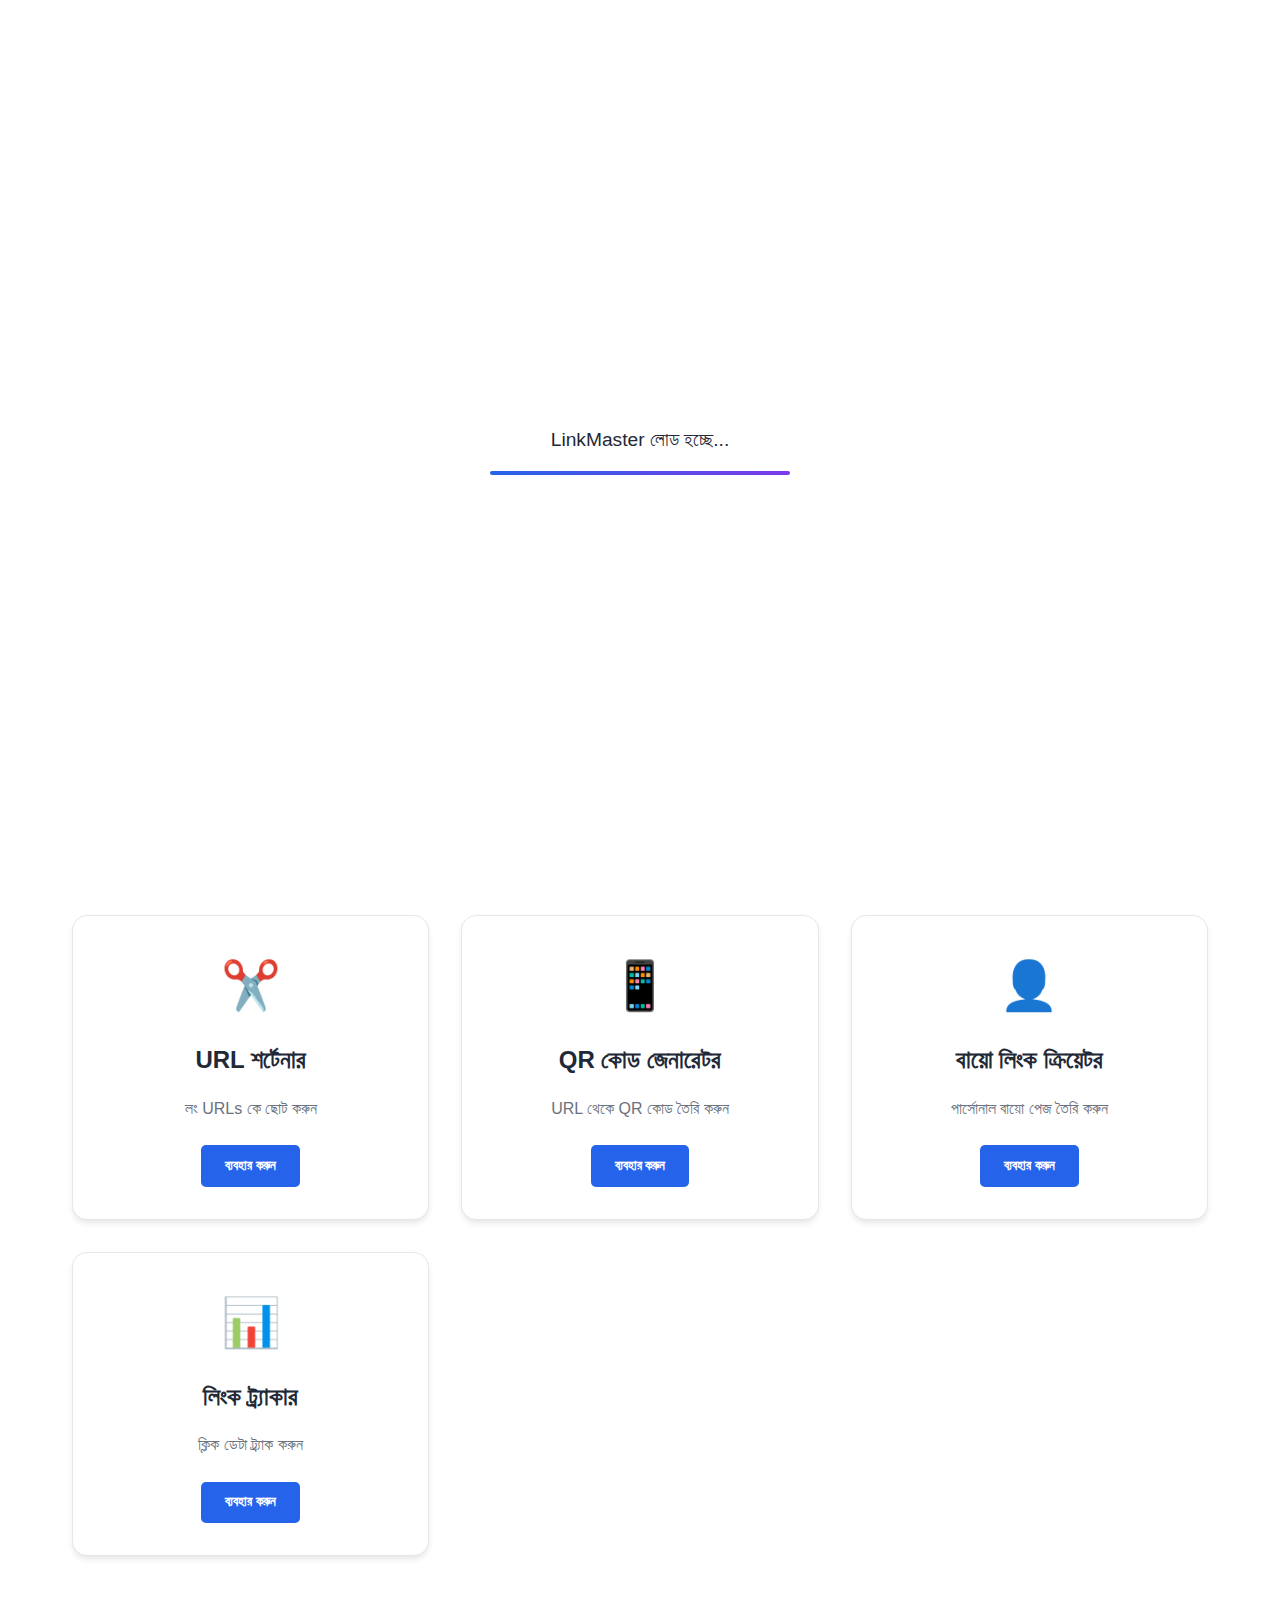
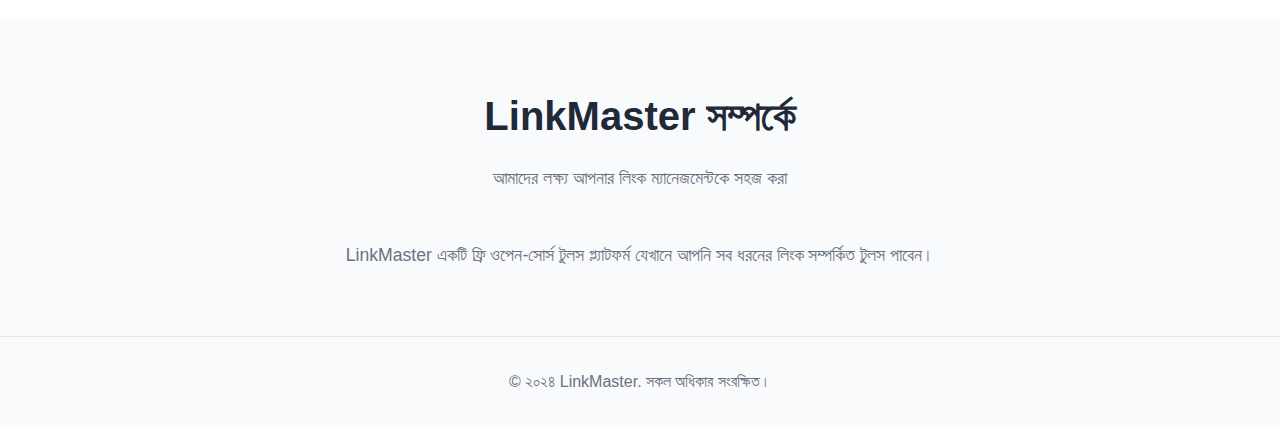
<file: index.html>
<!DOCTYPE html>
<html lang="bn">
<head>
    <meta charset="UTF-8">
    <meta name="viewport" content="width=device-width, initial-scale=1.0">
    <title>LinkMaster - ফ্রি লিংক ম্যানেজমেন্ট টুলস</title>
    <meta name="description" content="URL শর্টেন, QR কোড তৈরি, লিংক ট্র্যাকিং - সবকিছু ফ্রিতে">
    <link rel="stylesheet" href="style.css">
    <link rel="icon" href="data:image/svg+xml,<svg xmlns=%22http://www.w3.org/2000/svg%22 viewBox=%220 0 100 100%22><text y=%22.9em%22 font-size=%2290%22>🔗</text></svg>">
</head>
<body>
    <!-- লোডিং স্ক্রিন -->
    <div id="loadingScreen">
        <div class="loader">
            <div class="loader-text">LinkMaster লোড হচ্ছে...</div>
            <div class="progress-bar">
                <div class="progress"></div>
            </div>
        </div>
    </div>

    <!-- নেভিগেশন বার -->
    <header class="navbar">
        <nav class="nav-container">
            <div class="logo">
                <span class="logo-icon">🔗</span>
                <span class="logo-text">LinkMaster</span>
            </div>
            
            <div class="nav-menu">
                <a href="#home" class="nav-link">হোম</a>
                <a href="#tools" class="nav-link">টুলস</a>
                <a href="#about" class="nav-link">সম্পর্কে</a>
                <a href="#contact" class="nav-link">যোগাযোগ</a>
            </div>

            <div class="nav-actions">
                <button id="themeToggle" class="theme-btn">🌙</button>
            </div>
        </nav>
    </header>

    <!-- মেইন কনটেন্ট -->
    <main>
        <!-- হিরো সেকশন -->
        <section id="home" class="hero-section">
            <div class="hero-content">
                <h1 class="hero-title">আপনার লিংকগুলিকে করুন স্মার্ট</h1>
                <p class="hero-subtitle">URL শর্টেন, QR কোড জেনারেট, লিংক ট্র্যাকিং - সবকিছু এক জায়গায়</p>
                
                <!-- মেইন URL শর্টেনার -->
                <div class="url-shortener-box">
                    <div class="input-group">
                        <input type="url" id="longUrl" placeholder="আপনার লং URL এখানে লিখুন..." required>
                        <button id="shortenBtn" class="btn-shorten">শর্টেন করুন</button>
                    </div>
                    <div id="shortUrlResult" class="result-box">
                        <div class="short-url">
                            <span id="shortUrl" class="short-url-text">https://lnkmstr.com/abc123</span>
                            <button id="copyBtn" class="btn-copy">কপি</button>
                        </div>
                        <div class="url-actions">
                            <button id="qrBtn" class="btn-qr">QR কোড</button>
                            <button id="shareBtn" class="btn-share">শেয়ার</button>
                            <button id="saveBtn" class="btn-save">সেভ করুন</button>
                        </div>
                    </div>
                </div>

                <!-- কুইক স্ট্যাটস -->
                <div class="hero-stats">
                    <div class="stat-card">
                        <span class="stat-number" id="totalLinks">0</span>
                        <span class="stat-label">লিংক তৈরি</span>
                    </div>
                    <div class="stat-card">
                        <span class="stat-number" id="totalClicks">0</span>
                        <span class="stat-label">ক্লিক ট্র্যাকড</span>
                    </div>
                    <div class="stat-card">
                        <span class="stat-number">99.9%</span>
                        <span class="stat-label">আপটাইম</span>
                    </div>
                </div>
            </div>
        </section>

        <!-- টুলস সেকশন -->
        <section id="tools" class="tools-section">
            <div class="section-header">
                <h2>আমাদের টুলস কালেকশন</h2>
                <p>সব লিংক সম্পর্কিত টুলস এক জায়গায়</p>
            </div>

            <div class="tools-grid">
                <div class="tool-card">
                    <div class="tool-icon">✂️</div>
                    <h3>URL শর্টেনার</h3>
                    <p>লং URLs কে ছোট করুন</p>
                    <button class="tool-link" onclick="openTool('url-shortener')">ব্যবহার করুন</button>
                </div>

                <div class="tool-card">
                    <div class="tool-icon">📱</div>
                    <h3>QR কোড জেনারেটর</h3>
                    <p>URL থেকে QR কোড তৈরি করুন</p>
                    <button class="tool-link" onclick="openTool('qr-generator')">ব্যবহার করুন</button>
                </div>

                <div class="tool-card">
                    <div class="tool-icon">👤</div>
                    <h3>বায়ো লিংক ক্রিয়েটর</h3>
                    <p>পার্সোনাল বায়ো পেজ তৈরি করুন</p>
                    <button class="tool-link" onclick="openTool('bio-links')">ব্যবহার করুন</button>
                </div>

                <div class="tool-card">
                    <div class="tool-icon">📊</div>
                    <h3>লিংক ট্র্যাকার</h3>
                    <p>ক্লিক ডেটা ট্র্যাক করুন</p>
                    <button class="tool-link" onclick="openTool('link-tracking')">ব্যবহার করুন</button>
                </div>
            </div>
        </section>

        <!-- সম্পর্কে সেকশন -->
        <section id="about" class="about-section">
            <div class="section-header">
                <h2>LinkMaster সম্পর্কে</h2>
                <p>আমাদের লক্ষ্য আপনার লিংক ম্যানেজমেন্টকে সহজ করা</p>
            </div>
            <div class="about-content">
                <p>LinkMaster একটি ফ্রি ওপেন-সোর্স টুলস প্ল্যাটফর্ম যেখানে আপনি সব ধরনের লিংক সম্পর্কিত টুলস পাবেন।</p>
            </div>
        </section>
    </main>

    <!-- ফুটার -->
    <footer class="footer">
        <div class="footer-content">
            <p>&copy; ২০২৪ LinkMaster. সকল অধিকার সংরক্ষিত।</p>
        </div>
    </footer>

    <script src="script.js"></script>
</body>
                    </html>
</file>
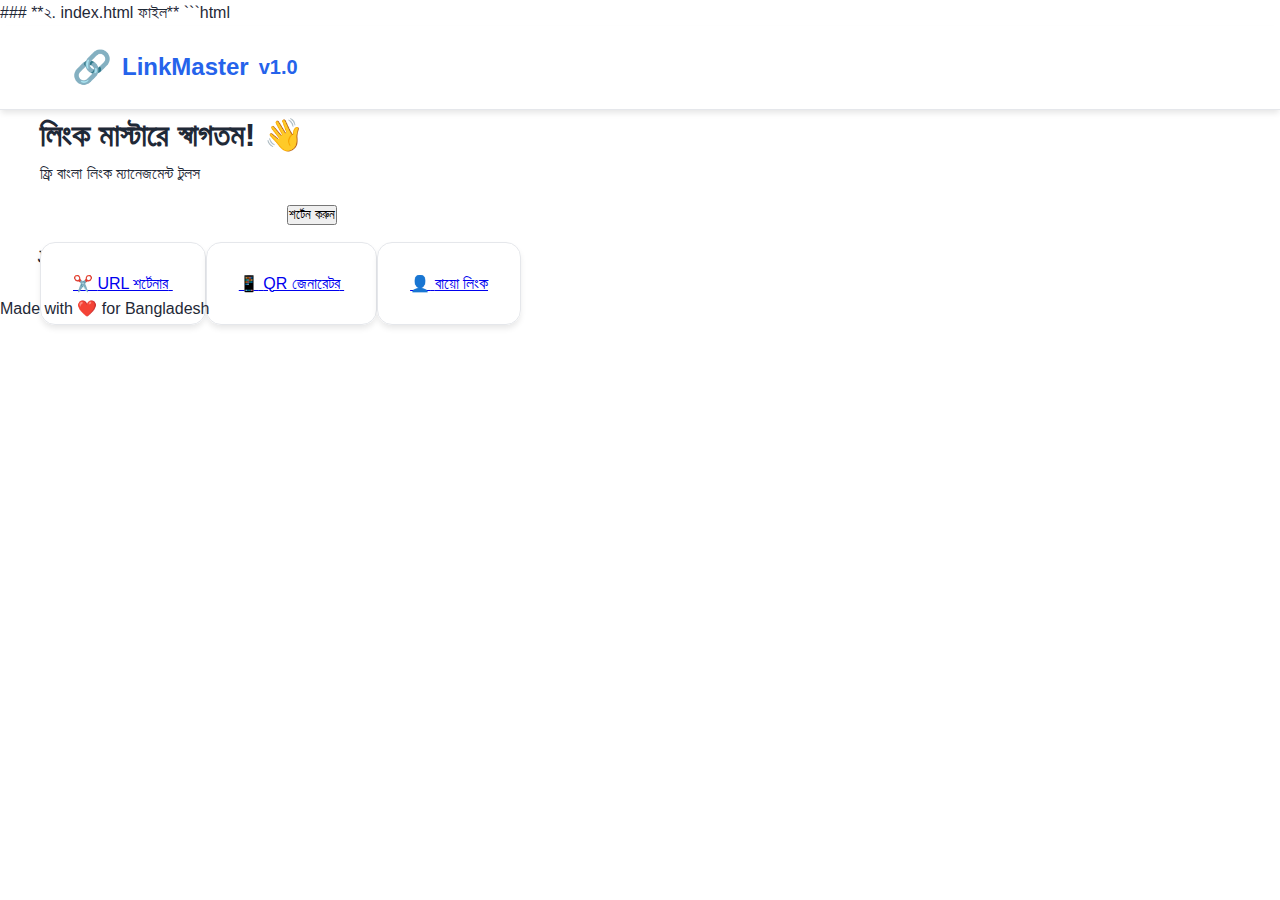
<file: ২. index.html>
### **২. index.html ফাইল**
```html
<!DOCTYPE html>
<html lang="bn">
<head>
    <meta charset="UTF-8">
    <meta name="viewport" content="width=device-width, initial-scale=1.0">
    <title>LinkMaster - বাংলা লিংক টুলস</title>
    <meta name="description" content="ফ্রি URL শর্টেনার, QR কোড জেনারেটর এবং লিংক ম্যানেজমেন্ট টুলস">
    <link rel="stylesheet" href="style.css">
    <link rel="icon" href="data:image/svg+xml,<svg xmlns=%22http://www.w3.org/2000/svg%22 viewBox=%220 0 100 100%22><text y=%22.9em%22 font-size=%2290%22>🔗</text></svg>">
</head>
<body>
    <header>
        <nav class="navbar">
            <div class="nav-container">
                <div class="logo">
                    <span class="logo-icon">🔗</span>
                    <span class="logo-text">LinkMaster</span>
                    <sup class="version">v1.0</sup>
                </div>
            </div>
        </nav>
    </header>

    <main>
        <section class="hero">
            <div class="hero-content">
                <h1>লিংক মাস্টারে স্বাগতম! 👋</h1>
                <p>ফ্রি বাংলা লিংক ম্যানেজমেন্ট টুলস</p>
                
                <div class="url-shortener">
                    <input type="url" id="longUrl" placeholder="আপনার URL এখানে লিখুন...">
                    <button onclick="shortenUrl()">শর্টেন করুন</button>
                </div>
                
                <div class="quick-tools">
                    <h3>দ্রুত টুলস:</h3>
                    <div class="tool-grid">
                        <a href="tools/url-shortener.html" class="tool-card">
                            <span>✂️</span>
                            <span>URL শর্টেনার</span>
                        </a>
                        <a href="tools/qr-generator.html" class="tool-card">
                            <span>📱</span>
                            <span>QR জেনারেটর</span>
                        </a>
                        <a href="tools/bio-links.html" class="tool-card">
                            <span>👤</span>
                            <span>বায়ো লিংক</span>
                        </a>
                    </div>
                </div>
            </div>
        </section>
    </main>

    <footer>
        <p>Made with ❤️ for Bangladesh</p>
    </footer>

    <script src="script.js"></script>
</body>
                      </html>
</file>
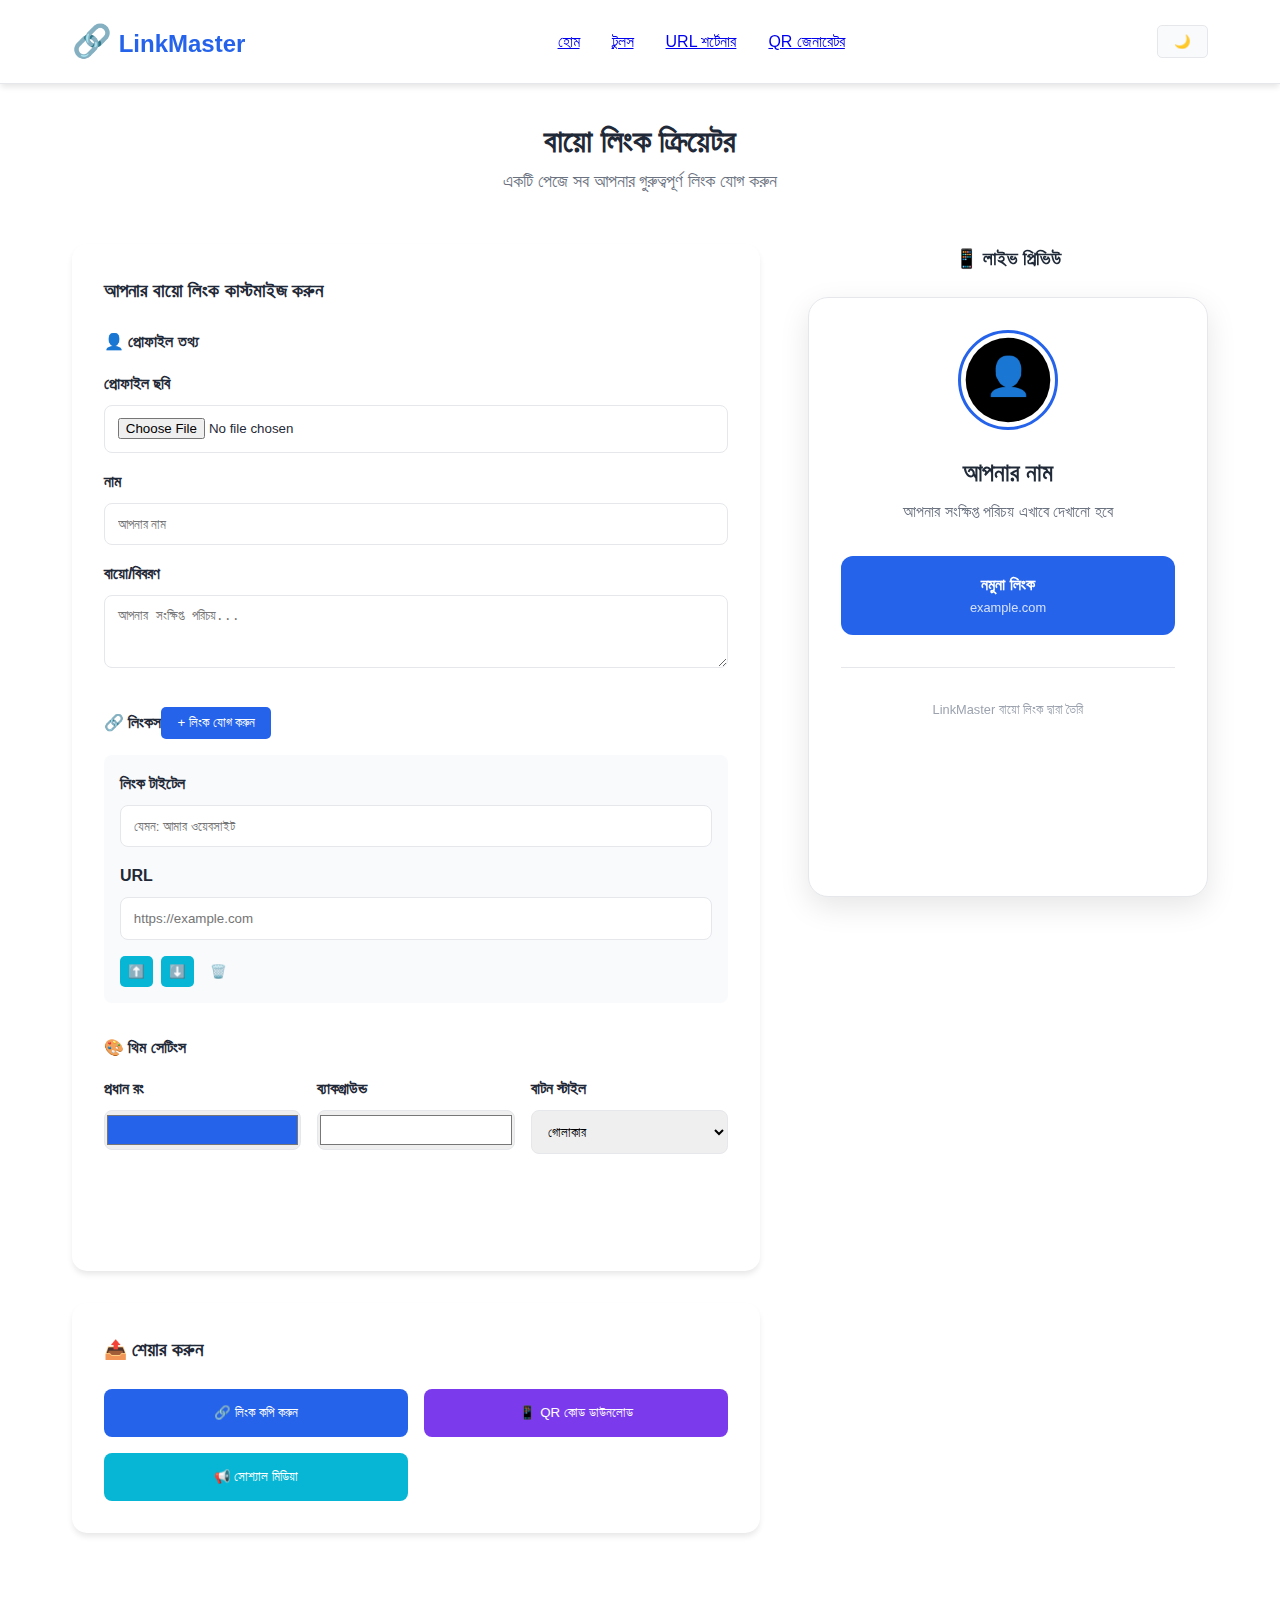
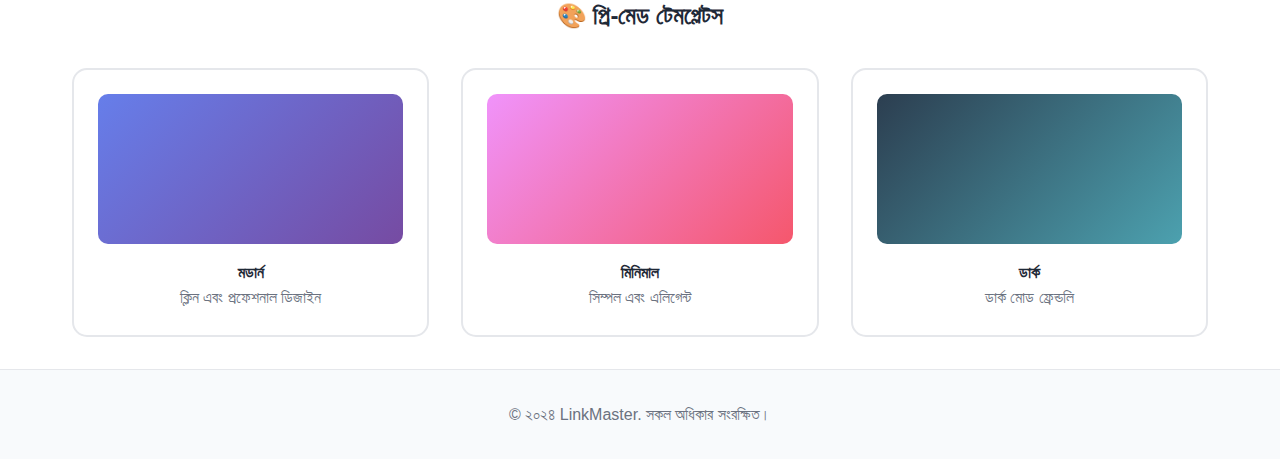
<file: tools/bio-links.html>
<!DOCTYPE html>
<html lang="bn">
<head>
    <meta charset="UTF-8">
    <meta name="viewport" content="width=device-width, initial-scale=1.0">
    <title>বায়ো লিংক ক্রিয়েটর - LinkMaster</title>
    <link rel="stylesheet" href="../style.css">
    <link rel="icon" href="data:image/svg+xml,<svg xmlns=%22http://www.w3.org/2000/svg%22 viewBox=%220 0 100 100%22><text y=%22.9em%22 font-size=%2290%22>👤</text></svg>">
</head>
<body>
    <!-- নেভিগেশন বার -->
    <header class="navbar">
        <nav class="nav-container">
            <div class="logo">
                <a href="../index.html" style="color: inherit; text-decoration: none;">
                    <span class="logo-icon">🔗</span>
                    <span class="logo-text">LinkMaster</span>
                </a>
            </div>
            
            <div class="nav-menu">
                <a href="../index.html">হোম</a>
                <a href="../index.html#tools">টুলস</a>
                <a href="url-shortener.html">URL শর্টেনার</a>
                <a href="qr-generator.html">QR জেনারেটর</a>
            </div>

            <div class="nav-actions">
                <button id="themeToggle" class="theme-btn">🌙</button>
            </div>
        </nav>
    </header>

    <!-- মেইন কনটেন্ট -->
    <main style="max-width: 1200px; margin: 2rem auto; padding: 0 2rem;">
        <div class="section-header">
            <h1>বায়ো লিংক ক্রিয়েটর</h1>
            <p>একটি পেজে সব আপনার গুরুত্বপূর্ণ লিংক যোগ করুন</p>
        </div>

        <!-- বায়ো লিংক এডিটর -->
        <div style="display: grid; grid-template-columns: 1fr 400px; gap: 3rem;">
            <!-- এডিটর সেকশন -->
            <div>
                <div class="editor-box" style="background: var(--bg-color); padding: 2rem; border-radius: 15px; box-shadow: var(--shadow); margin-bottom: 2rem;">
                    <h3 style="margin-bottom: 1.5rem; color: var(--text-color);">আপনার বায়ো লিংক কাস্টমাইজ করুন</h3>
                    
                    <!-- প্রোফাইল তথ্য -->
                    <div class="profile-section" style="margin-bottom: 2rem;">
                        <h4 style="margin-bottom: 1rem; color: var(--text-color);">👤 প্রোফাইল তথ্য</h4>
                        
                        <div style="display: grid; gap: 1rem;">
                            <div>
                                <label style="display: block; margin-bottom: 0.5rem; font-weight: 600; color: var(--text-color);">প্রোফাইল ছবি</label>
                                <input type="file" id="profileImage" accept="image/*" style="width: 100%; padding: 0.8rem; border: 1px solid var(--border-color); border-radius: 8px;">
                                <button id="removeImage" style="margin-top: 0.5rem; padding: 0.5rem 1rem; background: var(--error-color); color: white; border: none; border-radius: 5px; cursor: pointer; display: none;">ছবি সরান</button>
                            </div>
                            
                            <div>
                                <label style="display: block; margin-bottom: 0.5rem; font-weight: 600; color: var(--text-color);">নাম</label>
                                <input type="text" id="profileName" placeholder="আপনার নাম" style="width: 100%; padding: 0.8rem; border: 1px solid var(--border-color); border-radius: 8px;">
                            </div>
                            
                            <div>
                                <label style="display: block; margin-bottom: 0.5rem; font-weight: 600; color: var(--text-color);">বায়ো/বিবরণ</label>
                                <textarea id="profileBio" placeholder="আপনার সংক্ষিপ্ত পরিচয়..." rows="3" style="width: 100%; padding: 0.8rem; border: 1px solid var(--border-color); border-radius: 8px; resize: vertical;"></textarea>
                            </div>
                        </div>
                    </div>

                    <!-- লিংক সেকশন -->
                    <div class="links-section">
                        <div style="display: flex; justify-content: between; align-items: center; margin-bottom: 1rem;">
                            <h4 style="color: var(--text-color);">🔗 লিংকস</h4>
                            <button id="addLinkBtn" style="padding: 0.5rem 1rem; background: var(--primary-color); color: white; border: none; border-radius: 5px; cursor: pointer;">+ লিংক যোগ করুন</button>
                        </div>
                        
                        <div id="linksContainer">
                            <!-- লিংক আইটেমস এখানে যোগ হবে -->
                            <div class="link-item" style="background: var(--bg-secondary); padding: 1rem; border-radius: 8px; margin-bottom: 1rem;">
                                <div style="display: grid; gap: 1rem;">
                                    <div>
                                        <label style="display: block; margin-bottom: 0.5rem; font-weight: 600; color: var(--text-color);">লিংক টাইটেল</label>
                                        <input type="text" class="link-title" placeholder="যেমন: আমার ওয়েবসাইট" style="width: 100%; padding: 0.8rem; border: 1px solid var(--border-color); border-radius: 8px;">
                                    </div>
                                    
                                    <div>
                                        <label style="display: block; margin-bottom: 0.5rem; font-weight: 600; color: var(--text-color);">URL</label>
                                        <input type="url" class="link-url" placeholder="https://example.com" style="width: 100%; padding: 0.8rem; border: 1px solid var(--border-color); border-radius: 8px;">
                                    </div>
                                    
                                    <div style="display: flex; gap: 0.5rem;">
                                        <button class="move-up-btn" style="padding: 0.5rem; background: var(--accent-color); color: white; border: none; border-radius: 5px; cursor: pointer;">⬆️</button>
                                        <button class="move-down-btn" style="padding: 0.5rem; background: var(--accent-color); color: white; border: none; border-radius: 5px; cursor: pointer;">⬇️</button>
                                        <button class="remove-link-btn" style="padding: 0.5rem; background: var(--error-color); color: white; border: none; border-radius: 5px; cursor: pointer;">🗑️</button>
                                    </div>
                                </div>
                            </div>
                        </div>
                    </div>

                    <!-- থিম সেকশন -->
                    <div class="theme-section" style="margin-top: 2rem;">
                        <h4 style="margin-bottom: 1rem; color: var(--text-color);">🎨 থিম সেটিংস</h4>
                        
                        <div style="display: grid; grid-template-columns: repeat(auto-fit, minmax(150px, 1fr)); gap: 1rem;">
                            <div>
                                <label style="display: block; margin-bottom: 0.5rem; font-weight: 600; color: var(--text-color);">প্রধান রং</label>
                                <input type="color" id="primaryColor" value="#2563eb" style="width: 100%; height: 40px; border: 1px solid var(--border-color); border-radius: 8px;">
                            </div>
                            
                            <div>
                                <label style="display: block; margin-bottom: 0.5rem; font-weight: 600; color: var(--text-color);">ব্যাকগ্রাউন্ড</label>
                                <input type="color" id="backgroundColor" value="#ffffff" style="width: 100%; height: 40px; border: 1px solid var(--border-color); border-radius: 8px;">
                            </div>
                            
                            <div>
                                <label style="display: block; margin-bottom: 0.5rem; font-weight: 600; color: var(--text-color);">বাটন স্টাইল</label>
                                <select id="buttonStyle" style="width: 100%; padding: 0.8rem; border: 1px solid var(--border-color); border-radius: 8px;">
                                    <option value="rounded">গোলাকার</option>
                                    <option value="square">চতুর্ভুজ</option>
                                    <option value="outline">আউটলাইন</option>
                                </select>
                            </div>
                        </div>
                    </div>

                    <!-- সেভ বাটন -->
                    <div style="margin-top: 2rem; text-align: center;">
                        <button id="saveBioLink" style="padding: 1rem 2rem; background: var(--success-color); color: white; border: none; border-radius: 8px; font-size: 1.1rem; font-weight: 600; cursor: pointer;">বায়ো লিংক সেভ করুন</button>
                    </div>
                </div>

                <!-- শেয়ার অপশনস -->
                <div class="share-options" style="background: var(--bg-color); padding: 2rem; border-radius: 15px; box-shadow: var(--shadow);">
                    <h3 style="margin-bottom: 1.5rem; color: var(--text-color);">📤 শেয়ার করুন</h3>
                    
                    <div style="display: grid; grid-template-columns: repeat(auto-fit, minmax(200px, 1fr)); gap: 1rem;">
                        <button id="copyLinkBtn" style="padding: 1rem; background: var(--primary-color); color: white; border: none; border-radius: 8px; cursor: pointer;">🔗 লিংক কপি করুন</button>
                        <button id="downloadQRBtn" style="padding: 1rem; background: var(--secondary-color); color: white; border: none; border-radius: 8px; cursor: pointer;">📱 QR কোড ডাউনলোড</button>
                        <button id="shareSocialBtn" style="padding: 1rem; background: var(--accent-color); color: white; border: none; border-radius: 8px; cursor: pointer;">📢 সোশ্যাল মিডিয়া</button>
                    </div>
                </div>
            </div>

            <!-- প্রিভিউ সেকশন -->
            <div>
                <div class="preview-box" style="position: sticky; top: 2rem;">
                    <h3 style="margin-bottom: 1.5rem; color: var(--text-color); text-align: center;">📱 লাইভ প্রিভিউ</h3>
                    
                    <div id="bioPreview" style="background: white; border-radius: 20px; padding: 2rem; box-shadow: 0 10px 30px rgba(0,0,0,0.1); min-height: 600px; border: 1px solid var(--border-color);">
                        <!-- প্রোফাইল হেডার -->
                        <div style="text-align: center; margin-bottom: 2rem;">
                            <img id="previewImage" src="data:image/svg+xml,%3Csvg xmlns='http://www.w3.org/2000/svg' width='100' height='100' viewBox='0 0 100 100'%3E%3Ccircle cx='50' cy='50' r='45' fill='%23%23e5e7eb'/%3E%3Ctext x='50' y='60' text-anchor='middle' font-size='40' fill='%23%239ca3af'%3E👤%3C/text%3E%3C/svg%3E" 
                                 alt="Profile" style="width: 100px; height: 100px; border-radius: 50%; margin-bottom: 1rem; border: 3px solid #2563eb;">
                            <h2 id="previewName" style="color: #1f2937; margin-bottom: 0.5rem;">আপনার নাম</h2>
                            <p id="previewBio" style="color: #6b7280; line-height: 1.5;">আপনার সংক্ষিপ্ত পরিচয় এখাবে দেখানো হবে</p>
                        </div>

                        <!-- লিংক বাটনস -->
                        <div id="previewLinks" style="display: grid; gap: 1rem;">
                            <div class="link-button" style="background: #2563eb; color: white; padding: 1rem; border-radius: 12px; text-align: center; text-decoration: none; display: block; transition: all 0.3s;">
                                <strong>নমুনা লিংক</strong>
                                <div style="font-size: 0.8rem; opacity: 0.8;">example.com</div>
                            </div>
                        </div>

                        <!-- ফুটার -->
                        <div style="text-align: center; margin-top: 2rem; padding-top: 2rem; border-top: 1px solid #e5e7eb;">
                            <p style="color: #9ca3af; font-size: 0.8rem;">LinkMaster বায়ো লিংক দ্বারা তৈরি</p>
                        </div>
                    </div>
                </div>
            </div>
        </div>

        <!-- টেমপ্লেট গ্যালারি -->
        <div class="templates-section" style="margin-top: 4rem;">
            <h2 style="text-align: center; margin-bottom: 2rem; color: var(--text-color);">🎨 প্রি-মেড টেমপ্লেটস</h2>
            
            <div style="display: grid; grid-template-columns: repeat(auto-fit, minmax(300px, 1fr)); gap: 2rem;">
                <div class="template-card" data-template="modern" style="background: var(--bg-color); padding: 1.5rem; border-radius: 15px; text-align: center; cursor: pointer; border: 2px solid var(--border-color); transition: all 0.3s;">
                    <div style="width: 100%; height: 150px; background: linear-gradient(135deg, #667eea, #764ba2); border-radius: 10px; margin-bottom: 1rem;"></div>
                    <h4>মডার্ন</h4>
                    <p style="color: var(--text-light);">ক্লিন এবং প্রফেশনাল ডিজাইন</p>
                </div>
                
                <div class="template-card" data-template="minimal" style="background: var(--bg-color); padding: 1.5rem; border-radius: 15px; text-align: center; cursor: pointer; border: 2px solid var(--border-color); transition: all 0.3s;">
                    <div style="width: 100%; height: 150px; background: linear-gradient(135deg, #f093fb, #f5576c); border-radius: 10px; margin-bottom: 1rem;"></div>
                    <h4>মিনিমাল</h4>
                    <p style="color: var(--text-light);">সিম্পল এবং এলিগেন্ট</p>
                </div>
                
                <div class="template-card" data-template="dark" style="background: var(--bg-color); padding: 1.5rem; border-radius: 15px; text-align: center; cursor: pointer; border: 2px solid var(--border-color); transition: all 0.3s;">
                    <div style="width: 100%; height: 150px; background: linear-gradient(135deg, #2c3e50, #4ca1af); border-radius: 10px; margin-bottom: 1rem;"></div>
                    <h4>ডার্ক</h4>
                    <p style="color: var(--text-light);">ডার্ক মোড ফ্রেন্ডলি</p>
                </div>
            </div>
        </div>
    </main>

    <!-- ফুটার -->
    <footer class="footer">
        <div class="footer-content">
            <p>&copy; ২০২৪ LinkMaster. সকল অধিকার সংরক্ষিত।</p>
        </div>
    </footer>

    <script>
        // বায়ো লিংক ক্রিয়েটর টুলের জন্য JavaScript
        class BioLinkCreator {
            constructor() {
                this.bioLinks = JSON.parse(localStorage.getItem('linkmaster_bio_links')) || [];
                this.currentBioLink = this.getDefaultBioLink();
                this.linkCounter = 1;
                this.init();
            }

            init() {
                this.setupEventListeners();
                this.loadTheme();
                this.updatePreview();
            }

            setupEventListeners() {
                // প্রোফাইল ইমেজ হ্যান্ডলিং
                document.getElementById('profileImage').addEventListener('change', (e) => this.handleImageUpload(e));
                document.getElementById('removeImage').addEventListener('click', () => this.removeProfileImage());

                // টেক্সট ইনপুটস
                document.getElementById('profileName').addEventListener('input', () => this.updatePreview());
                document.getElementById('profileBio').addEventListener('input', () => this.updatePreview());

                // লিংক ম্যানেজমেন্ট
                document.getElementById('addLinkBtn').addEventListener('click', () => this.addLinkItem());
                document.addEventListener('click', (e) => {
                    if (e.target.classList.contains('remove-link-btn')) {
                        this.removeLinkItem(e.target.closest('.link-item'));
                    }
                    if (e.target.classList.contains('move-up-btn')) {
                        this.moveLinkUp(e.target.closest('.link-item'));
                    }
                    if (e.target.classList.contains('move-down-btn')) {
                        this.moveLinkDown(e.target.closest('.link-item'));
                    }
                });

                // লিংক ইনপুটস
                document.addEventListener('input', (e) => {
                    if (e.target.classList.contains('link-title') || e.target.classList.contains('link-url')) {
                        this.updatePreview();
                    }
                });

                // থিম সেটিংস
                document.getElementById('primaryColor').addEventListener('input', () => this.updatePreview());
                document.getElementById('backgroundColor').addEventListener('input', () => this.updatePreview());
                document.getElementById('buttonStyle').addEventListener('change', () => this.updatePreview());

                // সেভ বাটন
                document.getElementById('saveBioLink').addEventListener('click', () => this.saveBioLink());

                // শেয়ার অপশনস
                document.getElementById('copyLinkBtn').addEventListener('click', () => this.copyBioLink());
                document.getElementById('downloadQRBtn').addEventListener('click', () => this.downloadQRCode());
                document.getElementById('shareSocialBtn').addEventListener('click', () => this.shareSocial());

                // টেমপ্লেটস
                document.querySelectorAll('.template-card').forEach(card => {
                    card.addEventListener('click', (e) => {
                        this.applyTemplate(e.currentTarget.dataset.template);
                    });
                });

                // থিম টগল
                document.getElementById('themeToggle').addEventListener('click', () => this.toggleTheme());
            }

            getDefaultBioLink() {
                return {
                    id: Date.now(),
                    profileImage: null,
                    name: 'আপনার নাম',
                    bio: 'আপনার সংক্ষিপ্ত পরিচয় এখানে লিখুন...',
                    links: [
                        { title: 'নমুনা লিংক', url: 'https://example.com' }
                    ],
                    theme: {
                        primaryColor: '#2563eb',
                        backgroundColor: '#ffffff',
                        buttonStyle: 'rounded'
                    },
                    createdAt: new Date().toLocaleString('bn-BD')
                };
            }

            handleImageUpload(event) {
                const file = event.target.files[0];
                if (file) {
                    const reader = new FileReader();
                    reader.onload = (e) => {
                        this.currentBioLink.profileImage = e.target.result;
                        this.updatePreview();
                        document.getElementById('removeImage').style.display = 'block';
                    };
                    reader.readAsDataURL(file);
                }
            }

            removeProfileImage() {
                this.currentBioLink.profileImage = null;
                document.getElementById('profileImage').value = '';
                document.getElementById('removeImage').style.display = 'none';
                this.updatePreview();
            }

            addLinkItem() {
                const linksContainer = document.getElementById('linksContainer');
                const newLinkId = this.linkCounter++;
                
                const linkItem = document.createElement('div');
                linkItem.className = 'link-item';
                linkItem.style.background = 'var(--bg-secondary)';
                linkItem.style.padding = '1rem';
                linkItem.style.borderRadius = '8px';
</file>
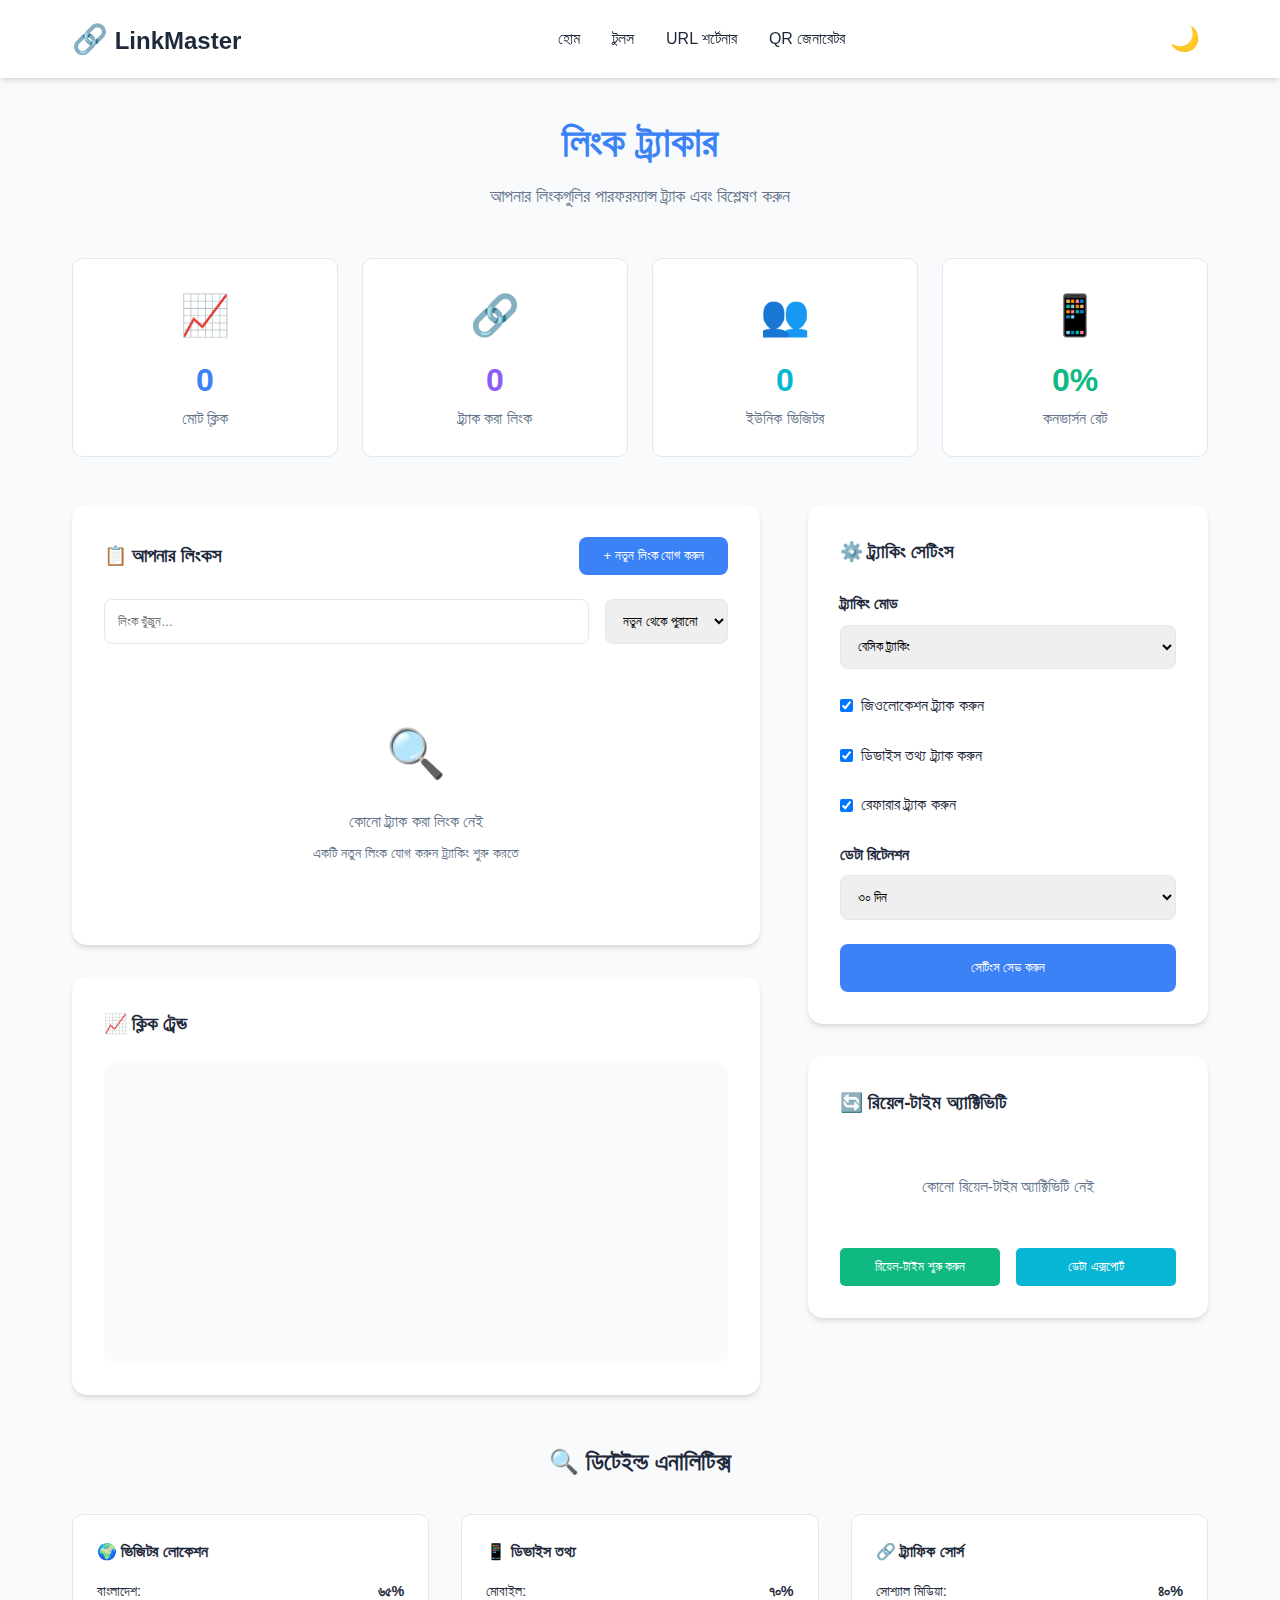
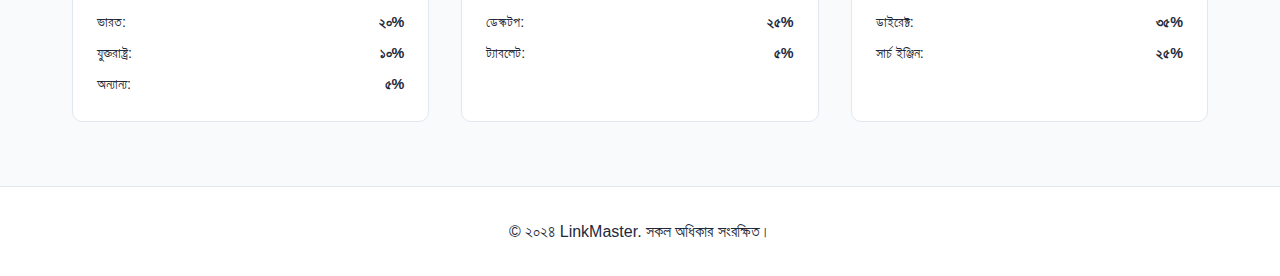
<file: tools/link-tracking.html>
<!DOCTYPE html>
<html lang="bn">
<head>
    <meta charset="UTF-8">
    <meta name="viewport" content="width=device-width, initial-scale=1.0">
    <title>লিংক ট্র্যাকার - LinkMaster</title>
    <style>
        :root {
            --primary-color: #3b82f6;
            --secondary-color: #8b5cf6;
            --accent-color: #06b6d4;
            --success-color: #10b981;
            --error-color: #ef4444;
            --bg-color: #ffffff;
            --bg-secondary: #f8fafc;
            --text-color: #1e293b;
            --text-light: #64748b;
            --border-color: #e2e8f0;
            --shadow: 0 4px 6px -1px rgba(0, 0, 0, 0.1), 0 2px 4px -1px rgba(0, 0, 0, 0.06);
        }

        [data-theme="dark"] {
            --primary-color: #60a5fa;
            --secondary-color: #a78bfa;
            --accent-color: #22d3ee;
            --success-color: #34d399;
            --error-color: #f87171;
            --bg-color: #1e293b;
            --bg-secondary: #334155;
            --text-color: #f1f5f9;
            --text-light: #94a3b8;
            --border-color: #475569;
            --shadow: 0 4px 6px -1px rgba(0, 0, 0, 0.3), 0 2px 4px -1px rgba(0, 0, 0, 0.2);
        }

        * {
            margin: 0;
            padding: 0;
            box-sizing: border-box;
            font-family: 'Segoe UI', Tahoma, Geneva, Verdana, sans-serif;
        }

        body {
            background-color: var(--bg-secondary);
            color: var(--text-color);
            line-height: 1.6;
            transition: background-color 0.3s, color 0.3s;
        }

        .navbar {
            background-color: var(--bg-color);
            box-shadow: var(--shadow);
            position: sticky;
            top: 0;
            z-index: 100;
        }

        .nav-container {
            max-width: 1200px;
            margin: 0 auto;
            padding: 1rem 2rem;
            display: flex;
            justify-content: space-between;
            align-items: center;
        }

        .logo {
            display: flex;
            align-items: center;
            gap: 0.5rem;
            font-size: 1.5rem;
            font-weight: 700;
        }

        .logo-icon {
            font-size: 1.8rem;
        }

        .nav-menu {
            display: flex;
            gap: 2rem;
        }

        .nav-menu a {
            color: var(--text-color);
            text-decoration: none;
            font-weight: 500;
            transition: color 0.3s;
        }

        .nav-menu a:hover {
            color: var(--primary-color);
        }

        .theme-btn {
            background: none;
            border: none;
            font-size: 1.5rem;
            cursor: pointer;
            padding: 0.5rem;
            border-radius: 50%;
            transition: background-color 0.3s;
        }

        .theme-btn:hover {
            background-color: var(--bg-secondary);
        }

        .section-header {
            text-align: center;
            margin-bottom: 3rem;
        }

        .section-header h1 {
            font-size: 2.5rem;
            margin-bottom: 0.5rem;
            color: var(--primary-color);
        }

        .section-header p {
            font-size: 1.1rem;
            color: var(--text-light);
        }

        .footer {
            background-color: var(--bg-color);
            padding: 2rem;
            text-align: center;
            margin-top: 4rem;
            border-top: 1px solid var(--border-color);
        }

        .notification {
            position: fixed;
            top: 20px;
            right: 20px;
            padding: 1rem 1.5rem;
            border-radius: 8px;
            color: white;
            font-weight: 500;
            z-index: 1000;
            box-shadow: var(--shadow);
            animation: slideIn 0.3s ease-out;
        }

        .notification.success {
            background-color: var(--success-color);
        }

        .notification.error {
            background-color: var(--error-color);
        }

        .notification.info {
            background-color: var(--primary-color);
        }

        /* মোডাল স্টাইল */
        .modal {
            display: none;
            position: fixed;
            top: 0;
            left: 0;
            width: 100%;
            height: 100%;
            background-color: rgba(0, 0, 0, 0.5);
            z-index: 2000;
            justify-content: center;
            align-items: center;
        }

        .modal-content {
            background-color: var(--bg-color);
            padding: 2rem;
            border-radius: 10px;
            width: 90%;
            max-width: 500px;
            box-shadow: var(--shadow);
        }

        .modal-header {
            display: flex;
            justify-content: space-between;
            align-items: center;
            margin-bottom: 1.5rem;
        }

        .modal-title {
            font-size: 1.5rem;
            font-weight: 600;
            color: var(--text-color);
        }

        .close-modal {
            background: none;
            border: none;
            font-size: 1.5rem;
            cursor: pointer;
            color: var(--text-light);
        }

        .form-group {
            margin-bottom: 1.5rem;
        }

        .form-label {
            display: block;
            margin-bottom: 0.5rem;
            font-weight: 600;
            color: var(--text-color);
        }

        .form-input {
            width: 100%;
            padding: 0.8rem;
            border: 1px solid var(--border-color);
            border-radius: 8px;
            background-color: var(--bg-color);
            color: var(--text-color);
        }

        .form-input:focus {
            outline: none;
            border-color: var(--primary-color);
        }

        .modal-actions {
            display: flex;
            gap: 1rem;
            justify-content: flex-end;
        }

        .btn {
            padding: 0.7rem 1.5rem;
            border: none;
            border-radius: 8px;
            cursor: pointer;
            font-weight: 600;
            transition: all 0.3s;
        }

        .btn-primary {
            background-color: var(--primary-color);
            color: white;
        }

        .btn-secondary {
            background-color: var(--bg-secondary);
            color: var(--text-color);
        }

        /* টুলটিপ স্টাইল */
        .tooltip {
            position: relative;
            display: inline-block;
        }

        .tooltip .tooltip-text {
            visibility: hidden;
            width: 200px;
            background-color: var(--bg-color);
            color: var(--text-color);
            text-align: center;
            border-radius: 6px;
            padding: 0.5rem;
            position: absolute;
            z-index: 1;
            bottom: 125%;
            left: 50%;
            margin-left: -100px;
            opacity: 0;
            transition: opacity 0.3s;
            box-shadow: var(--shadow);
            font-size: 0.8rem;
            font-weight: normal;
        }

        .tooltip:hover .tooltip-text {
            visibility: visible;
            opacity: 1;
        }

        /* লোডিং স্টেট */
        .loading {
            display: inline-block;
            width: 20px;
            height: 20px;
            border: 3px solid rgba(255,255,255,.3);
            border-radius: 50%;
            border-top-color: #fff;
            animation: spin 1s ease-in-out infinite;
        }

        @keyframes spin {
            to { transform: rotate(360deg); }
        }

        @keyframes slideIn {
            from {
                transform: translateX(100%);
                opacity: 0;
            }
            to {
                transform: translateX(0);
                opacity: 1;
            }
        }

        @media (max-width: 768px) {
            .nav-container {
                flex-direction: column;
                gap: 1rem;
            }

            .nav-menu {
                gap: 1rem;
            }

            main {
                padding: 0 1rem;
            }

            .overview-cards {
                grid-template-columns: repeat(2, 1fr);
            }

            .analytics-chart {
                padding: 1rem;
            }

            .tracking-settings, .realtime-activity {
                padding: 1rem;
            }

            .modal-content {
                width: 95%;
                padding: 1.5rem;
            }
        }

        @media (max-width: 480px) {
            .overview-cards {
                grid-template-columns: 1fr;
            }

            .section-header h1 {
                font-size: 2rem;
            }
        }
    </style>
    <link rel="icon" href="data:image/svg+xml,<svg xmlns=%22http://www.w3.org/2000/svg%22 viewBox=%220 0 100 100%22><text y=%22.9em%22 font-size=%2290%22>📊</text></svg>">
</head>
<body>
    <!-- নেভিগেশন বার -->
    <header class="navbar">
        <nav class="nav-container">
            <div class="logo">
                <a href="../index.html" style="color: inherit; text-decoration: none;">
                    <span class="logo-icon">🔗</span>
                    <span class="logo-text">LinkMaster</span>
                </a>
            </div>
            
            <div class="nav-menu">
                <a href="../index.html">হোম</a>
                <a href="../index.html#tools">টুলস</a>
                <a href="url-shortener.html">URL শর্টেনার</a>
                <a href="qr-generator.html">QR জেনারেটর</a>
            </div>

            <div class="nav-actions">
                <button id="themeToggle" class="theme-btn">🌙</button>
            </div>
        </nav>
    </header>

    <!-- মেইন কনটেন্ট -->
    <main style="max-width: 1200px; margin: 2rem auto; padding: 0 2rem;">
        <div class="section-header">
            <h1>লিংক ট্র্যাকার</h1>
            <p>আপনার লিংকগুলির পারফরম্যান্স ট্র্যাক এবং বিশ্লেষণ করুন</p>
        </div>

        <!-- ট্র্যাকিং ওভারভিউ -->
        <div class="overview-cards" style="display: grid; grid-template-columns: repeat(auto-fit, minmax(200px, 1fr)); gap: 1.5rem; margin-bottom: 3rem;">
            <div class="stat-card" style="background: var(--bg-color); padding: 1.5rem; border-radius: 10px; text-align: center; border: 1px solid var(--border-color);">
                <div style="font-size: 2.5rem; margin-bottom: 0.5rem;">📈</div>
                <div style="font-size: 2rem; font-weight: bold; color: var(--primary-color);" id="totalClicks">0</div>
                <div style="color: var(--text-light);">মোট ক্লিক</div>
            </div>
            
            <div class="stat-card" style="background: var(--bg-color); padding: 1.5rem; border-radius: 10px; text-align: center; border: 1px solid var(--border-color);">
                <div style="font-size: 2.5rem; margin-bottom: 0.5rem;">🔗</div>
                <div style="font-size: 2rem; font-weight: bold; color: var(--secondary-color);" id="totalLinks">0</div>
                <div style="color: var(--text-light);">ট্র্যাক করা লিংক</div>
            </div>
            
            <div class="stat-card" style="background: var(--bg-color); padding: 1.5rem; border-radius: 10px; text-align: center; border: 1px solid var(--border-color);">
                <div style="font-size: 2.5rem; margin-bottom: 0.5rem;">👥</div>
                <div style="font-size: 2rem; font-weight: bold; color: var(--accent-color);" id="uniqueVisitors">0</div>
                <div style="color: var(--text-light);">ইউনিক ভিজিটর</div>
            </div>
            
            <div class="stat-card" style="background: var(--bg-color); padding: 1.5rem; border-radius: 10px; text-align: center; border: 1px solid var(--border-color);">
                <div style="font-size: 2.5rem; margin-bottom: 0.5rem;">📱</div>
                <div style="font-size: 2rem; font-weight: bold; color: var(--success-color);" id="conversionRate">0%</div>
                <div style="color: var(--text-light);">কনভার্সন রেট</div>
            </div>
        </div>

        <!-- মেইন কনটেন্ট গ্রিড -->
        <div style="display: grid; grid-template-columns: 1fr 400px; gap: 3rem;">
            <!-- লিংক লিস্ট এবং বিশ্লেষণ -->
            <div>
                <!-- লিংক ম্যানেজমেন্ট -->
                <div class="links-management" style="background: var(--bg-color); padding: 2rem; border-radius: 15px; box-shadow: var(--shadow); margin-bottom: 2rem;">
                    <div style="display: flex; justify-content: space-between; align-items: center; margin-bottom: 1.5rem;">
                        <h3 style="color: var(--text-color);">📋 আপনার লিংকস</h3>
                        <button id="addTrackedLink" style="padding: 0.7rem 1.5rem; background: var(--primary-color); color: white; border: none; border-radius: 8px; cursor: pointer;">+ নতুন লিংক যোগ করুন</button>
                    </div>

                    <!-- লিংক ফিল্টার -->
                    <div style="display: flex; gap: 1rem; margin-bottom: 1.5rem; flex-wrap: wrap;">
                        <input type="text" id="searchLinks" placeholder="লিংক খুঁজুন..." style="flex: 1; min-width: 200px; padding: 0.8rem; border: 1px solid var(--border-color); border-radius: 8px;">
                        <select id="sortLinks" style="padding: 0.8rem; border: 1px solid var(--border-color); border-radius: 8px;">
                            <option value="newest">নতুন থেকে পুরানো</option>
                            <option value="oldest">পুরানো থেকে নতুন</option>
                            <option value="mostClicks">সবচেয়ে ক্লিক</option>
                            <option value="leastClicks">সবচেয়ে কম ক্লিক</option>
                        </select>
                    </div>

                    <!-- লিংক লিস্ট -->
                    <div id="linksList" style="max-height: 400px; overflow-y: auto;">
                        <!-- লিংক আইটেমস এখানে লোড হবে -->
                        <div style="text-align: center; padding: 3rem; color: var(--text-light);">
                            <div style="font-size: 3rem; margin-bottom: 1rem;">🔍</div>
                            <p>কোনো ট্র্যাক করা লিংক নেই</p>
                            <p style="font-size: 0.9rem; margin-top: 0.5rem;">একটি নতুন লিংক যোগ করুন ট্র্যাকিং শুরু করতে</p>
                        </div>
                    </div>
                </div>

                <!-- এনালিটিক্স চার্ট -->
                <div class="analytics-chart" style="background: var(--bg-color); padding: 2rem; border-radius: 15px; box-shadow: var(--shadow);">
                    <h3 style="margin-bottom: 1.5rem; color: var(--text-color);">📈 ক্লিক ট্রেন্ড</h3>
                    <div id="clickChart" style="height: 300px; background: var(--bg-secondary); border-radius: 10px; display: flex; align-items: center; justify-content: center; color: var(--text-light);">
                        <canvas id="chartCanvas" width="400" height="250"></canvas>
                    </div>
                </div>
            </div>

            <!-- ট্র্যাকিং সেটিংস এবং রিয়েল-টাইম ডেটা -->
            <div>
                <!-- ট্র্যাকিং সেটিংস -->
                <div class="tracking-settings" style="background: var(--bg-color); padding: 2rem; border-radius: 15px; box-shadow: var(--shadow); margin-bottom: 2rem;">
                    <h3 style="margin-bottom: 1.5rem; color: var(--text-color);">⚙️ ট্র্যাকিং সেটিংস</h3>
                    
                    <div style="display: grid; gap: 1.5rem;">
                        <div>
                            <label style="display: block; margin-bottom: 0.5rem; font-weight: 600; color: var(--text-color);">ট্র্যাকিং মোড</label>
                            <select id="trackingMode" style="width: 100%; padding: 0.8rem; border: 1px solid var(--border-color); border-radius: 8px;">
                                <option value="basic">বেসিক ট্র্যাকিং</option>
                                <option value="advanced">এডভান্সড ট্র্যাকিং</option>
                                <option value="full">ফুল ট্র্যাকিং</option>
                            </select>
                        </div>

                        <div>
                            <label style="display: flex; align-items: center; gap: 0.5rem;">
                                <input type="checkbox" id="trackGeoLocation" checked>
                                জিওলোকেশন ট্র্যাক করুন
                            </label>
                        </div>

                        <div>
                            <label style="display: flex; align-items: center; gap: 0.5rem;">
                                <input type="checkbox" id="trackDeviceInfo" checked>
                                ডিভাইস তথ্য ট্র্যাক করুন
                            </label>
                        </div>

                        <div>
                            <label style="display: flex; align-items: center; gap: 0.5rem;">
                                <input type="checkbox" id="trackReferrer" checked>
                                রেফারার ট্র্যাক করুন
                            </label>
                        </div>

                        <div>
                            <label style="display: block; margin-bottom: 0.5rem; font-weight: 600; color: var(--text-color);">ডেটা রিটেনশন</label>
                            <select id="dataRetention" style="width: 100%; padding: 0.8rem; border: 1px solid var(--border-color); border-radius: 8px;">
                                <option value="30">৩০ দিন</option>
                                <option value="90">৯০ দিন</option>
                                <option value="365">১ বছর</option>
                                <option value="0">সবসময়</option>
                            </select>
                        </div>

                        <button id="saveSettings" style="padding: 1rem; background: var(--primary-color); color: white; border: none; border-radius: 8px; cursor: pointer;">সেটিংস সেভ করুন</button>
                    </div>
                </div>

                <!-- রিয়েল-টাইম অ্যাক্টিভিটি -->
                <div class="realtime-activity" style="background: var(--bg-color); padding: 2rem; border-radius: 15px; box-shadow: var(--shadow);">
                    <h3 style="margin-bottom: 1.5rem; color: var(--text-color);">🔄 রিয়েল-টাইম অ্যাক্টিভিটি</h3>
                    
                    <div id="activityFeed" style="max-height: 300px; overflow-y: auto;">
                        <div style="text-align: center; padding: 2rem; color: var(--text-light);">
                            <p>কোনো রিয়েল-টাইম অ্যাক্টিভিটি নেই</p>
                        </div>
                    </div>

                    <div style="display: flex; gap: 1rem; margin-top: 1rem;">
                        <button id="startRealtime" style="flex: 1; padding: 0.7rem; background: var(--success-color); color: white; border: none; border-radius: 5px; cursor: pointer;">রিয়েল-টাইম শুরু করুন</button>
                        <button id="exportData" style="flex: 1; padding: 0.7rem; background: var(--accent-color); color: white; border: none; border-radius: 5px; cursor: pointer;">ডেটা এক্সপোর্ট</button>
                    </div>
                </div>
            </div>
        </div>

        <!-- ডিটেইল্ড এনালিটিক্স -->
        <div class="detailed-analytics" style="margin-top: 3rem;">
            <h2 style="text-align: center; margin-bottom: 2rem; color: var(--text-color);">🔍 ডিটেইল্ড এনালিটিক্স</h2>
            
            <div style="display: grid; grid-template-columns: repeat(auto-fit, minmax(300px, 1fr)); gap: 2rem;">
                <!-- জিওগ্রাফিক ডেটা -->
                <div style="background: var(--bg-color); padding: 1.5rem; border-radius: 10px; border: 1px solid var(--border-color);">
                    <h4 style="margin-bottom: 1rem; color: var(--text-color);">🌍 ভিজিটর লোকেশন</h4>
                    <div id="geoData" style="font-size: 0.9rem;">
                        <div style="display: flex; justify-content: space-between; margin-bottom: 0.5rem;">
                            <span>বাংলাদেশ:</span>
                            <span style="font-weight: 600;">৬৫%</span>
                        </div>
                        <div style="display: flex; justify-content: space-between; margin-bottom: 0.5rem;">
                            <span>ভারত:</span>
                            <span style="font-weight: 600;">২০%</span>
                        </div>
                        <div style="display: flex; justify-content: space-between; margin-bottom: 0.5rem;">
                            <span>যুক্তরাষ্ট্র:</span>
                            <span style="font-weight: 600;">১০%</span>
                        </div>
                        <div style="display: flex; justify-content: space-between;">
                            <span>অন্যান্য:</span>
                            <span style="font-weight: 600;">৫%</span>
                        </div>
                    </div>
                </div>

                <!-- ডিভাইস ডেটা -->
                <div style="background: var(--bg-color); padding: 1.5rem; border-radius: 10px; border: 1px solid var(--border-color);">
                    <h4 style="margin-bottom: 1rem; color: var(--text-color);">📱 ডিভাইস তথ্য</h4>
                    <div id="deviceData" style="font-size: 0.9rem;">
                        <div style="display: flex; justify-content: space-between; margin-bottom: 0.5rem;">
                            <span>মোবাইল:</span>
                            <span style="font-weight: 600;">৭০%</span>
                        </div>
                        <div style="display: flex; justify-content: space-between; margin-bottom: 0.5rem;">
                            <span>ডেস্কটপ:</span>
                            <span style="font-weight: 600;">২৫%</span>
                        </div>
                        <div style="display: flex; justify-content: space-between;">
                            <span>ট্যাবলেট:</span>
                            <span style="font-weight: 600;">৫%</span>
                        </div>
                    </div>
                </div>

                <!-- রেফারাল ডেটা -->
                <div style="background: var(--bg-color); padding: 1.5rem; border-radius: 10px; border: 1px solid var(--border-color);">
                    <h4 style="margin-bottom: 1rem; color: var(--text-color);">🔗 ট্র্যাফিক সোর্স</h4>
                    <div id="referralData" style="font-size: 0.9rem;">
                        <div style="display: flex; justify-content: space-between; margin-bottom: 0.5rem;">
                            <span>সোশ্যাল মিডিয়া:</span>
                            <span style="font-weight: 600;">৪০%</span>
                        </div>
                        <div style="display: flex; justify-content: space-between; margin-bottom: 0.5rem;">
                            <span>ডাইরেক্ট:</span>
                            <span style="font-weight: 600;">৩৫%</span>
                        </div>
                        <div style="display: flex; justify-content: space-between;">
                            <span>সার্চ ইঞ্জিন:</span>
                            <span style="font-weight: 600;">২৫%</span>
                        </div>
                    </div>
                </div>
            </div>
        </div>
    </main>

    <!-- ফুটার -->
    <footer class="footer">
        <div class="footer-content">
            <p>&copy; ২০২৪ LinkMaster. সকল অধিকার সংরক্ষিত।</p>
        </div>
    </footer>

    <!-- মোডাল উইন্ডো -->
    <div id="addLinkModal" class="modal">
        <div class="modal-content">
            <div class="modal-header">
                <h3 class="modal-title">নতুন লিংক যোগ করুন</h3>
                <button class="close-modal">&times;</button>
            </div>
            <div class="form-group">
                <label class="form-label" for="linkUrl">লিংক URL</label>
                <input type="url" id="linkUrl" class="form-input" placeholder="https://example.com">
            </div>
            <div class="form-group">
                <label class="form-label" for="linkTitle">লিংক শিরোনাম (ঐচ্ছিক)</label>
                <input type="text" id="linkTitle" class="form-input" placeholder="আমার লিংক">
            </div>
            <div class="form-group">
                <label class="form-label" for="linkTags">ট্যাগস (কমা দ্বারা আলাদা করুন)</label>
                <input type="text" id="linkTags" class="form-input" placeholder="marketing, social, campaign">
            </div>
            <div class="modal-actions">
                <button class="btn btn-secondary close-modal">বাতিল</button>
                <button id="saveLink" class="btn btn-primary">লিংক সংরক্ষণ করুন</button>
            </div>
        </div>
    </div>

    <script>
        // লিংক ট্র্যাকিং টুলের জন্য JavaScript
        class LinkTrackingTool {
            constructor() {
                this.trackedLinks = JSON.parse(localStorage.getItem('linkmaster_tracked_links')) || [];
                this.trackingData = JSON.parse(localStorage.getItem('linkmaster_tracking_data')) || {};
                this.settings = JSON.parse(localStorage.getItem('linkmaster_tracking_settings')) || this.getDefaultSettings();
                this.realtimeInterval = null;
                this.init();
            }

            init() {
                this.setupEventListeners();
                this.loadStats();
                this.loadLinksList();
                this.loadSettings();
                this.loadTheme();
                this.renderChart();
            }

            setupEventListeners() {
                // নতুন লিংক যোগ করুন
                document.getElementById('addTrackedLink').addEventListener('click', () => this.showAddLinkModal());

                // মোডাল ইভেন্টস
                document.querySelectorAll('.close-modal').forEach(btn => {
                    btn.addEventListener('click', () => this.hideAddLinkModal());
                });
                
                document.getElementById('saveLink').addEventListener('click', () => this.saveNewLink());

                // ফিল্টার এবং সর্ট
                document.getElementById('searchLinks').addEventListener('input', (e) => this.filterLinks(e.target.value));
                document.getElementById('sortLinks').addEventListener('change', (e) => this.sortLinks(e.target.value));

                // সেটিংস
                document.getElementById('saveSettings').addEventListener('click', () => this.saveSettings());

                // রিয়েল-টাইম
                document.getElementById('startRealtime').addEventListener('click', () => this.toggleRealtime());
                document.getElementById('exportData').addEventListener('click', () => this.exportData());

                // থিম টগল
                document.getElementById('themeToggle').addEventListener('click', () => this.toggleTheme());

                // মোডাল বাইরে ক্লিক করলে বন্ধ হবে
                document.getElementById('addLinkModal').addEventListener('click', (e) => {
                    if (e.target.id === 'addLinkModal') {
                        this.hideAddLinkModal();
                    }
                });
            }

            getDefaultSettings() {
                return {
                    trackingMode: 'basic',
                    trackGeoLocation: true,
                    trackDeviceInfo: true,
                    trackReferrer: true,
                    dataRetention: '30'
                };
            }

            loadStats() {
                const totalClicks = Object.values(this.trackingData).reduce((sum, data) => sum + data.clicks, 0);
                const totalLinks = this.trackedLinks.length;
                const uniqueVisitors = this.calculateUniqueVisitors();
                const conversionRate = this.calculateConversionRate();

                document.getElementById('totalClicks').textContent = totalClicks.toLocaleString();
                document.getElementById('totalLinks').textContent = totalLinks.toLocaleString();
                document.getElementById('uniqueVisitors').textContent = uniqueVisitors.toLocaleString();
                document.getElementById('conversionRate').textContent = conversionRate + '%';
            }

            calculateUniqueVisitors() {
                const visitors = new Set();
                Object.values(this.trackingData).forEach(data => {
                    if (data.visits) {
                        data.visits.forEach(visit => {
                            if (visit.visitorId) {
                                visitors.add(visit.visitorId);
                            }
                        });
                    }
                });
                return visitors.size;
            }

            calculateConversionRate() {
                const totalClicks = Object.values(this.trackingData).reduce((sum, data) => sum + data.clicks, 0);
                const conversions = Object.values(this.trackingData).reduce((sum, data) => sum + (data.conversions || 0), 0);
                
                if (totalClicks === 0) return 0;
                return Math.round((conversions / totalClicks) * 100);
            }

            loadLinksList() {
                const linksList = document.getElementById('linksList');
                
                if (this.trackedLinks.length === 0) {
                    linksList.innerHTML = `
                        <div style="text-align: center; padding: 3rem; color: var(--text-light);">
                            <div style="font-size: 3rem; margin-bottom: 1rem;">🔍</div>
                            <p>কোনো ট্র্যাক করা লিংক নেই</p>
                            <p style="font-size: 0.9rem; margin-top: 0.5rem;">একটি নতুন লিংক যোগ করুন ট্র্যাকিং শুরু করতে</p>
                        </div>
                    `;
                    return;
                }

                linksList.innerHTML = this.trackedLinks.map(link => {
                    const trackingData = this.trackingData[link.id] || { clicks: 0, conversions: 0 };
                    const lastClick = trackingData.lastClick ? new Date(trackingData.lastClick).toLocaleDateString('bn-BD') : 'কোনো ক্লিক নেই';

                    return `
                        <div class="link-item" style="background: var(--bg-secondary); padding: 1rem; border-radius: 8px; margin-bottom: 1rem; border-left: 4px solid var(--primary-color);">
                            <div style="display: flex; justify-content: space-between; align-items: start; gap: 1rem; margin-bottom: 0.5rem;">
                                <div style="flex: 1;">
                                    <strong style="color: var(--primary-color);">${link.shortUrl}</strong>
                                    <div style="font-size: 0.9rem; color: var(--text-light); margin-top: 0.25rem;">
                                        ${link.longUrl.length > 50 ? link.longUrl.substring(0, 50) + '...' : link.longUrl}
                                    </div>
                                </div>
                                <span style="background: var(--bg-color); padding: 0.25rem 0.5rem; border-radius: 5px; font-size: 0.8rem;">
                                    ${trackingData.clicks} ক্লিক
                                </span>
                            </div>
                            <div style="display: flex; gap: 0.5rem; flex-wrap: wrap; font-size: 0.8rem; color: var(--text-light);">
                                <span>তৈরি: ${link.createdAt}</span>
                                <span>শেষ ক্লিক: ${lastClick}</span>
                                <span>কনভার্সন: ${trackingData.conversions || 0}</span>
                            </div>
                            <div style="display: flex; gap: 0.5rem; margin-top: 0.5rem;">
                                <button onclick="linkTracker.viewAnalytics('${link.id}')" style="padding: 0.3rem 0.7rem; background: var(--primary-color); color: white; border: none; border-radius: 3px; cursor: pointer; font-size: 0.7rem;">এনালিটিক্স</button>
</file>
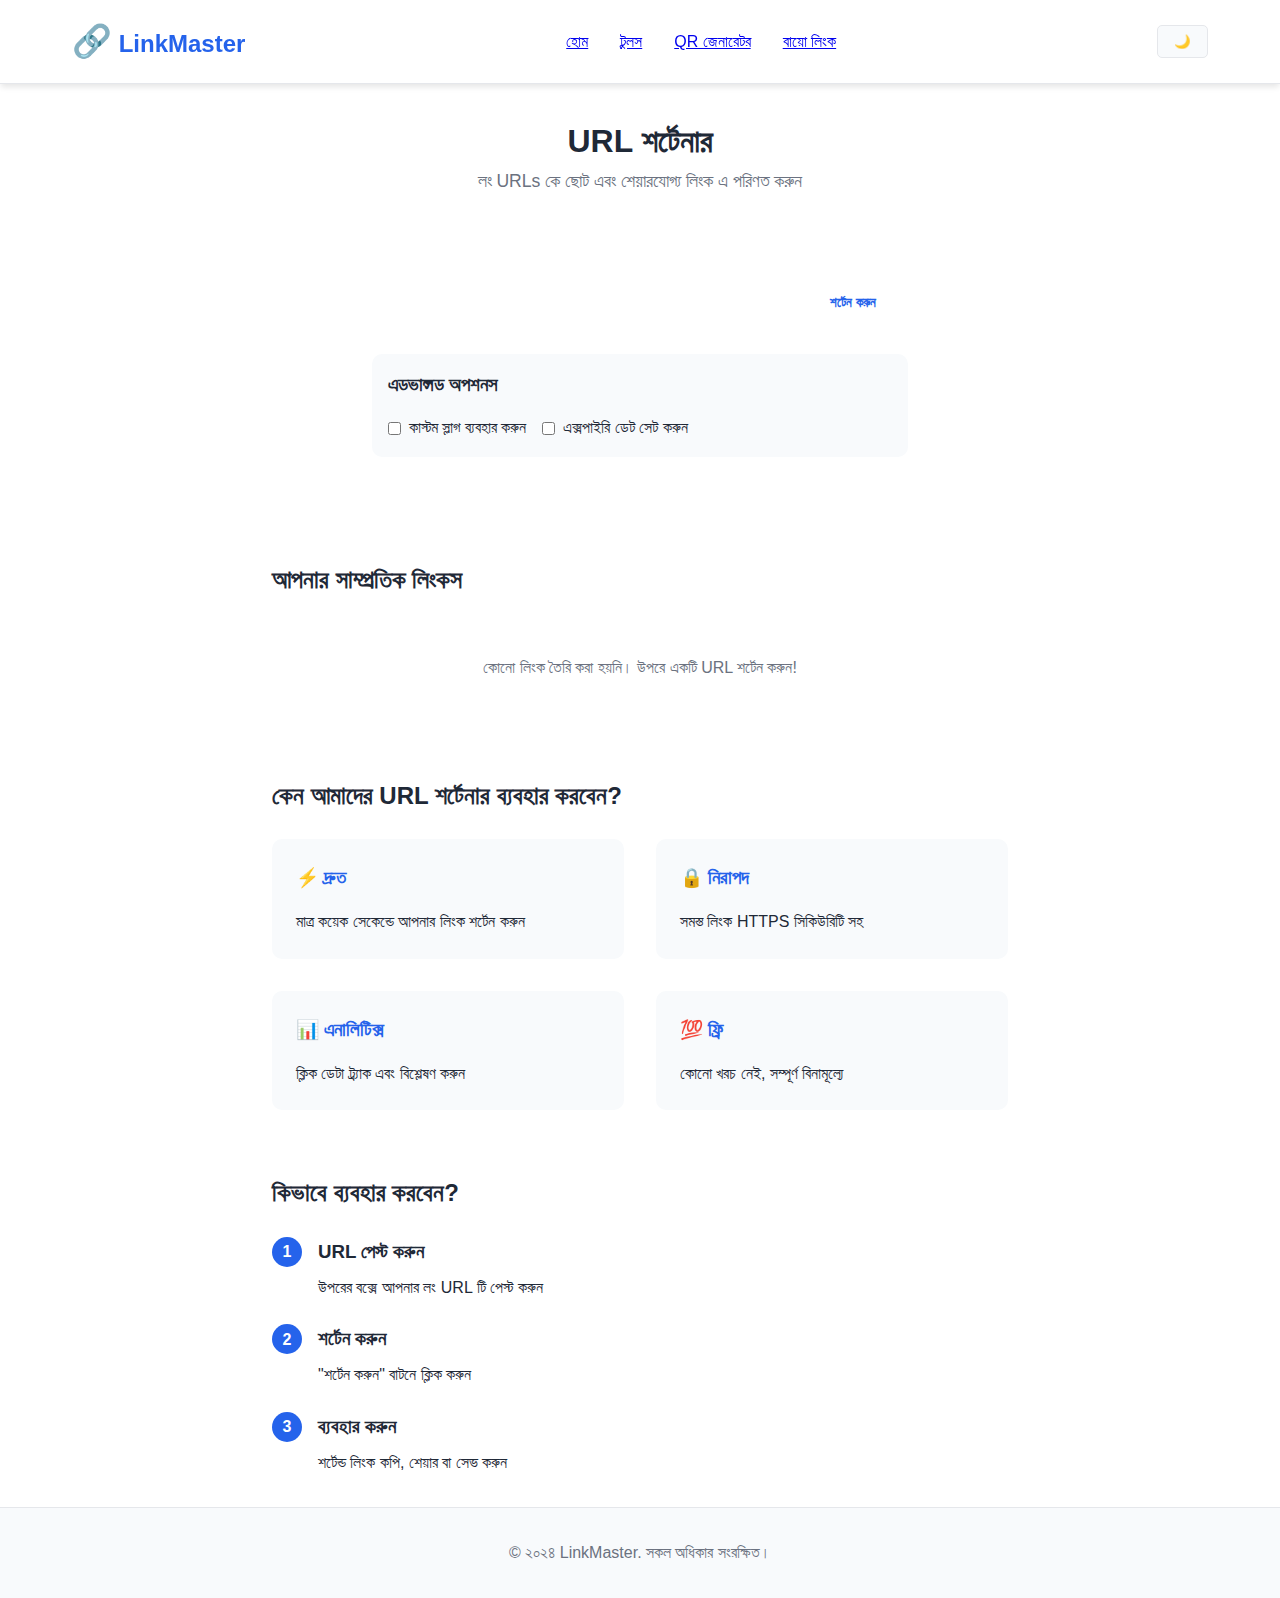
<file: tools/url-shortener.html>
<!DOCTYPE html>
<html lang="bn">
<head>
    <meta charset="UTF-8">
    <meta name="viewport" content="width=device-width, initial-scale=1.0">
    <title>URL শর্টেনার - LinkMaster</title>
    <link rel="stylesheet" href="../style.css">
    <link rel="icon" href="data:image/svg+xml,<svg xmlns=%22http://www.w3.org/2000/svg%22 viewBox=%220 0 100 100%22><text y=%22.9em%22 font-size=%2290%22>✂️</text></svg>">
</head>
<body>
    <!-- নেভিগেশন বার -->
    <header class="navbar">
        <nav class="nav-container">
            <div class="logo">
                <a href="../index.html" style="color: inherit; text-decoration: none;">
                    <span class="logo-icon">🔗</span>
                    <span class="logo-text">LinkMaster</span>
                </a>
            </div>
            
            <div class="nav-menu">
                <a href="../index.html">হোম</a>
                <a href="../index.html#tools">টুলস</a>
                <a href="qr-generator.html">QR জেনারেটর</a>
                <a href="bio-links.html">বায়ো লিংক</a>
            </div>

            <div class="nav-actions">
                <button id="themeToggle" class="theme-btn">🌙</button>
            </div>
        </nav>
    </header>

    <!-- মেইন কনটেন্ট -->
    <main style="max-width: 800px; margin: 2rem auto; padding: 0 2rem;">
        <div class="section-header">
            <h1>URL শর্টেনার</h1>
            <p>লং URLs কে ছোট এবং শেয়ারযোগ্য লিংক এ পরিণত করুন</p>
        </div>

        <!-- URL শর্টেনার বক্স -->
        <div class="url-shortener-box" style="background: var(--bg-color); color: var(--text-color);">
            <div class="input-group">
                <input type="url" id="longUrl" placeholder="https://example.com/very-long-url-here..." required>
                <button id="shortenBtn" class="btn-shorten">শর্টেন করুন</button>
            </div>
            
            <!-- এডভান্সড অপশনস -->
            <div class="advanced-options" style="margin: 1.5rem 0; padding: 1rem; background: var(--bg-secondary); border-radius: 10px;">
                <h3 style="margin-bottom: 1rem;">এডভান্সড অপশনস</h3>
                
                <div style="display: flex; gap: 1rem; flex-wrap: wrap;">
                    <label style="display: flex; align-items: center; gap: 0.5rem;">
                        <input type="checkbox" id="customSlug"> কাস্টম স্লাগ ব্যবহার করুন
                    </label>
                    
                    <label style="display: flex; align-items: center; gap: 0.5rem;">
                        <input type="checkbox" id="setExpiry"> এক্সপাইরি ডেট সেট করুন
                    </label>
                </div>

                <div id="slugInput" style="display: none; margin-top: 1rem;">
                    <input type="text" id="customSlugValue" placeholder="আপনার কাস্টম স্লাগ (ইংরেজিতে)" style="width: 100%; padding: 0.8rem; border: 1px solid var(--border-color); border-radius: 5px;">
                </div>

                <div id="expiryInput" style="display: none; margin-top: 1rem;">
                    <select id="expiryTime" style="width: 100%; padding: 0.8rem; border: 1px solid var(--border-color); border-radius: 5px;">
                        <option value="1">১ দিন</option>
                        <option value="7">৭ দিন</option>
                        <option value="30">৩০ দিন</option>
                        <option value="365">১ বছর</option>
                        <option value="0">কখনো না</option>
                    </select>
                </div>
            </div>
            
            <div id="shortUrlResult" class="result-box" style="background: var(--bg-secondary);">
                <div class="short-url">
                    <span id="shortUrl" class="short-url-text" style="color: var(--text-color);">https://lnkmstr.com/abc123</span>
                    <button id="copyBtn" class="btn-copy" style="background: var(--primary-color); color: white;">কপি</button>
                </div>
                <div class="url-actions">
                    <button id="qrBtn" class="btn-qr" style="background: var(--secondary-color); color: white;">QR কোড</button>
                    <button id="shareBtn" class="btn-share" style="background: var(--accent-color); color: white;">শেয়ার</button>
                    <button id="saveBtn" class="btn-save" style="background: #10b981; color: white;">সেভ করুন</button>
                    <button id="analyticsBtn" class="btn-analytics" style="background: #f59e0b; color: white;">এনালিটিক্স</button>
                </div>
            </div>
        </div>

        <!-- রিসেন্ট লিংকস -->
        <div class="recent-links" style="margin-top: 3rem;">
            <h2 style="margin-bottom: 1.5rem;">আপনার সাম্প্রতিক লিংকস</h2>
            <div id="recentLinksList">
                <!-- রিসেন্ট লিংকস এখানে লোড হবে -->
                <div style="text-align: center; padding: 2rem; color: var(--text-light);">
                    <p>কোনো লিংক তৈরি করা হয়নি। উপরে একটি URL শর্টেন করুন!</p>
                </div>
            </div>
        </div>

        <!-- ফিচারস সেকশন -->
        <div class="features-section" style="margin-top: 4rem;">
            <h2 style="margin-bottom: 1.5rem;">কেন আমাদের URL শর্টেনার ব্যবহার করবেন?</h2>
            
            <div style="display: grid; grid-template-columns: repeat(auto-fit, minmax(250px, 1fr)); gap: 2rem;">
                <div style="padding: 1.5rem; background: var(--bg-secondary); border-radius: 10px;">
                    <h3 style="color: var(--primary-color); margin-bottom: 1rem;">⚡ দ্রুত</h3>
                    <p>মাত্র কয়েক সেকেন্ডে আপনার লিংক শর্টেন করুন</p>
                </div>
                
                <div style="padding: 1.5rem; background: var(--bg-secondary); border-radius: 10px;">
                    <h3 style="color: var(--primary-color); margin-bottom: 1rem;">🔒 নিরাপদ</h3>
                    <p>সমস্ত লিংক HTTPS সিকিউরিটি সহ</p>
                </div>
                
                <div style="padding: 1.5rem; background: var(--bg-secondary); border-radius: 10px;">
                    <h3 style="color: var(--primary-color); margin-bottom: 1rem;">📊 এনালিটিক্স</h3>
                    <p>ক্লিক ডেটা ট্র্যাক এবং বিশ্লেষণ করুন</p>
                </div>
                
                <div style="padding: 1.5rem; background: var(--bg-secondary); border-radius: 10px;">
                    <h3 style="color: var(--primary-color); margin-bottom: 1rem;">💯 ফ্রি</h3>
                    <p>কোনো খরচ নেই, সম্পূর্ণ বিনামূল্যে</p>
                </div>
            </div>
        </div>

        <!-- কিভাবে ব্যবহার করবেন -->
        <div class="how-to-use" style="margin-top: 4rem;">
            <h2 style="margin-bottom: 1.5rem;">কিভাবে ব্যবহার করবেন?</h2>
            
            <div style="display: grid; gap: 1.5rem;">
                <div style="display: flex; gap: 1rem; align-items: start;">
                    <span style="background: var(--primary-color); color: white; width: 30px; height: 30px; border-radius: 50%; display: flex; align-items: center; justify-content: center; font-weight: bold;">1</span>
                    <div>
                        <h3 style="margin-bottom: 0.5rem;">URL পেস্ট করুন</h3>
                        <p>উপরের বক্সে আপনার লং URL টি পেস্ট করুন</p>
                    </div>
                </div>
                
                <div style="display: flex; gap: 1rem; align-items: start;">
                    <span style="background: var(--primary-color); color: white; width: 30px; height: 30px; border-radius: 50%; display: flex; align-items: center; justify-content: center; font-weight: bold;">2</span>
                    <div>
                        <h3 style="margin-bottom: 0.5rem;">শর্টেন করুন</h3>
                        <p>"শর্টেন করুন" বাটনে ক্লিক করুন</p>
                    </div>
                </div>
                
                <div style="display: flex; gap: 1rem; align-items: start;">
                    <span style="background: var(--primary-color); color: white; width: 30px; height: 30px; border-radius: 50%; display: flex; align-items: center; justify-content: center; font-weight: bold;">3</span>
                    <div>
                        <h3 style="margin-bottom: 0.5rem;">ব্যবহার করুন</h3>
                        <p>শর্টেন্ড লিংক কপি, শেয়ার বা সেভ করুন</p>
                    </div>
                </div>
            </div>
        </div>
    </main>

    <!-- ফুটার -->
    <footer class="footer">
        <div class="footer-content">
            <p>&copy; ২০২৪ LinkMaster. সকল অধিকার সংরক্ষিত।</p>
        </div>
    </footer>

    <script>
        // URL শর্টেনার টুলের জন্য স্পেসিফিক JavaScript
        class URLShortenerTool {
            constructor() {
                this.links = JSON.parse(localStorage.getItem('linkmaster_links')) || [];
                this.init();
            }

            init() {
                this.setupEventListeners();
                this.loadRecentLinks();
                this.loadTheme();
            }

            setupEventListeners() {
                // শর্টেন বাটন
                document.getElementById('shortenBtn').addEventListener('click', () => this.shortenUrl());
                
                // URL ইনপুট এন্টার key
                document.getElementById('longUrl').addEventListener('keypress', (e) => {
                    if (e.key === 'Enter') this.shortenUrl();
                });

                // কাস্টম স্লাগ টগল
                document.getElementById('customSlug').addEventListener('change', (e) => {
                    document.getElementById('slugInput').style.display = e.target.checked ? 'block' : 'none';
                });

                // এক্সপাইরি টগল
                document.getElementById('setExpiry').addEventListener('change', (e) => {
                    document.getElementById('expiryInput').style.display = e.target.checked ? 'block' : 'none';
                });

                // অ্যাকশন বাটনস
                document.getElementById('copyBtn').addEventListener('click', () => this.copyToClipboard());
                document.getElementById('qrBtn').addEventListener('click', () => this.generateQR());
                document.getElementById('shareBtn').addEventListener('click', () => this.shareUrl());
                document.getElementById('saveBtn').addEventListener('click', () => this.saveLink());
                document.getElementById('analyticsBtn').addEventListener('click', () => this.showAnalytics());

                // থিম টগল
                document.getElementById('themeToggle').addEventListener('click', () => this.toggleTheme());
            }

            shortenUrl() {
                const longUrl = document.getElementById('longUrl').value.trim();
                const useCustomSlug = document.getElementById('customSlug').checked;
                const customSlug = document.getElementById('customSlugValue').value.trim();
                const setExpiry = document.getElementById('setExpiry').checked;
                const expiryTime = document.getElementById('expiryTime').value;

                if (!this.isValidUrl(longUrl)) {
                    this.showNotification('দয়া করে একটি বৈধ URL দিন', 'error');
                    return;
                }

                if (useCustomSlug && !customSlug) {
                    this.showNotification('কাস্টম স্লাগ দিন', 'error');
                    return;
                }

                if (useCustomSlug && !this.isValidSlug(customSlug)) {
                    this.showNotification('স্লাগ শুধুমাত্র ইংরেজি অক্ষর এবং সংখ্যা থাকতে পারে', 'error');
                    return;
                }

                this.showLoadingState();

                setTimeout(() => {
                    const shortUrl = this.generateShortUrl(customSlug);
                    this.displayShortUrl(shortUrl);
                    
                    // লিংক সেভ করুন
                    const linkData = {
                        id: Date.now(),
                        longUrl: longUrl,
                        shortUrl: shortUrl,
                        customSlug: useCustomSlug ? customSlug : null,
                        expiry: setExpiry ? this.calculateExpiryDate(expiryTime) : null,
                        clicks: 0,
                        createdAt: new Date().toLocaleString('bn-BD')
                    };

                    this.links.unshift(linkData);
                    localStorage.setItem('linkmaster_links', JSON.stringify(this.links));
                    
                    this.hideLoadingState();
                    this.loadRecentLinks();
                    this.showNotification('লিংক সফলভাবে শর্টেন করা হয়েছে!', 'success');
                }, 1500);
            }

            isValidUrl(url) {
                try {
                    if (!url) return false;
                    if (!url.includes('.') || url.length < 5) return false;
                    
                    if (!url.startsWith('http://') && !url.startsWith('https://')) {
                        url = 'https://' + url;
                        document.getElementById('longUrl').value = url;
                    }
                    
                    new URL(url);
                    return true;
                } catch {
                    return false;
                }
            }

            isValidSlug(slug) {
                return /^[a-zA-Z0-9_-]+$/.test(slug);
            }

            generateShortUrl(customSlug = null) {
                if (customSlug) {
                    return `https://lnkmstr.com/${customSlug}`;
                }
                
                const characters = 'abcdefghijklmnopqrstuvwxyzABCDEFGHIJKLMNOPQRSTUVWXYZ0123456789';
                let slug = '';
                for (let i = 0; i < 6; i++) {
                    slug += characters.charAt(Math.floor(Math.random() * characters.length));
                }
                return `https://lnkmstr.com/${slug}`;
            }

            calculateExpiryDate(days) {
                const expiryDate = new Date();
                expiryDate.setDate(expiryDate.getDate() + parseInt(days));
                return expiryDate.toLocaleDateString('bn-BD');
            }

            displayShortUrl(shortUrl) {
                document.getElementById('shortUrl').textContent = shortUrl;
                document.getElementById('shortUrlResult').style.display = 'block';
            }

            copyToClipboard() {
                const shortUrl = document.getElementById('shortUrl').textContent;
                navigator.clipboard.writeText(shortUrl).then(() => {
                    this.showNotification('লিংক কপি করা হয়েছে!', 'success');
                });
            }

            generateQR() {
                const shortUrl = document.getElementById('shortUrl').textContent;
                window.open(`qr-generator.html?url=${encodeURIComponent(shortUrl)}`, '_blank');
            }

            shareUrl() {
                const shortUrl = document.getElementById('shortUrl').textContent;
                if (navigator.share) {
                    navigator.share({
                        title: 'LinkMaster শর্টেন্ড লিংক',
                        text: 'এই লিংকটি দেখুন:',
                        url: shortUrl
                    });
                } else {
                    this.copyToClipboard();
                }
            }

            saveLink() {
                this.showNotification('লিংক সেভ করা হয়েছে!', 'success');
            }

            showAnalytics() {
                this.showNotification('এনালিটিক্স শীঘ্রই আসছে!', 'info');
            }

            loadRecentLinks() {
                const recentLinksList = document.getElementById('recentLinksList');
                const recentLinks = this.links.slice(0, 5); // শেষের ৫টি লিংক

                if (recentLinks.length === 0) {
                    recentLinksList.innerHTML = `
                        <div style="text-align: center; padding: 2rem; color: var(--text-light);">
                            <p>কোনো লিংক তৈরি করা হয়নি। উপরে একটি URL শর্টেন করুন!</p>
                        </div>
                    `;
                    return;
                }

                recentLinksList.innerHTML = recentLinks.map(link => `
                    <div style="border: 1px solid var(--border-color); border-radius: 10px; padding: 1rem; margin-bottom: 1rem; background: var(--bg-color);">
                        <div style="display: flex; justify-content: between; align-items: start; gap: 1rem; margin-bottom: 0.5rem;">
                            <div style="flex: 1;">
                                <strong style="color: var(--primary-color);">${link.shortUrl}</strong>
                                <div style="font-size: 0.9rem; color: var(--text-light); margin-top: 0.25rem;">
                                    ${link.longUrl.length > 50 ? link.longUrl.substring(0, 50) + '...' : link.longUrl}
                                </div>
                            </div>
                            <span style="background: var(--bg-secondary); padding: 0.25rem 0.5rem; border-radius: 5px; font-size: 0.8rem;">
                                ${link.clicks} ক্লিক
                            </span>
                        </div>
                        <div style="display: flex; gap: 0.5rem; flex-wrap: wrap; font-size: 0.8rem; color: var(--text-light);">
                            <span>তৈরি: ${link.createdAt}</span>
                            ${link.expiry ? `<span>মেয়াদ: ${link.expiry}</span>` : ''}
                        </div>
                    </div>
                `).join('');
            }

            showNotification(message, type = 'info') {
                const notification = document.createElement('div');
                notification.style.cssText = `
                    position: fixed;
                    top: 20px;
                    right: 20px;
                    padding: 1rem 1.5rem;
                    border-radius: 8px;
                    color: white;
                    z-index: 1000;
                    max-width: 300px;
                    animation: slideIn 0.3s ease;
                    font-weight: 500;
                    background: ${type === 'success' ? '#10b981' : type === 'error' ? '#ef4444' : '#3b82f6'};
                `;
                notification.textContent = message;
                document.body.appendChild(notification);

                setTimeout(() => {
                    notification.remove();
                }, 3000);
            }

            showLoadingState() {
                const button = document.getElementById('shortenBtn');
                button.textContent = 'শর্টেন হচ্ছে...';
                button.disabled = true;
            }

            hideLoadingState() {
                const button = document.getElementById('shortenBtn');
                button.textContent = 'শর্টেন করুন';
                button.disabled = false;
            }

            toggleTheme() {
                const currentTheme = document.documentElement.getAttribute('data-theme') || 'light';
                const newTheme = currentTheme === 'light' ? 'dark' : 'light';
                document.documentElement.setAttribute('data-theme', newTheme);
                localStorage.setItem('linkmaster_theme', newTheme);
                
                const themeBtn = document.getElementById('themeToggle');
                themeBtn.textContent = newTheme === 'light' ? '🌙' : '☀️';
            }

            loadTheme() {
                const savedTheme = localStorage.getItem('linkmaster_theme') || 'light';
                document.documentElement.setAttribute('data-theme', savedTheme);
                const themeBtn = document.getElementById('themeToggle');
                themeBtn.textContent = savedTheme === 'light' ? '🌙' : '☀️';
            }
        }
</file>
<file: style.css>
/* বেসিক রিসেট এবং ভেরিয়েবল */
:root {
    --primary-color: #2563eb;
    --secondary-color: #7c3aed;
    --accent-color: #06b6d4;
    --text-color: #1f2937;
    --text-light: #6b7280;
    --bg-color: #ffffff;
    --bg-secondary: #f8fafc;
    --border-color: #e5e7eb;
    --shadow: 0 4px 6px -1px rgba(0, 0, 0, 0.1);
}

[data-theme="dark"] {
    --primary-color: #3b82f6;
    --secondary-color: #8b5cf6;
    --text-color: #f9fafb;
    --text-light: #d1d5db;
    --bg-color: #111827;
    --bg-secondary: #1f2937;
    --border-color: #374151;
}

* {
    margin: 0;
    padding: 0;
    box-sizing: border-box;
}

body {
    font-family: 'Segoe UI', Tahoma, Geneva, Verdana, sans-serif;
    line-height: 1.6;
    color: var(--text-color);
    background-color: var(--bg-color);
    transition: all 0.3s ease;
}

/* লোডিং স্ক্রিন */
#loadingScreen {
    position: fixed;
    top: 0;
    left: 0;
    width: 100%;
    height: 100%;
    background: var(--bg-color);
    display: flex;
    align-items: center;
    justify-content: center;
    z-index: 9999;
}

.loader {
    text-align: center;
}

.loader-text {
    font-size: 1.2rem;
    margin-bottom: 1rem;
    color: var(--text-color);
}

.progress-bar {
    width: 300px;
    height: 4px;
    background: var(--border-color);
    border-radius: 2px;
    overflow: hidden;
}

.progress {
    height: 100%;
    background: linear-gradient(90deg, var(--primary-color), var(--secondary-color));
    animation: loading 2s infinite;
}

@keyframes loading {
    0% { width: 0%; }
    50% { width: 70%; }
    100% { width: 100%; }
}

/* নেভিগেশন বার */
.navbar {
    background: var(--bg-color);
    border-bottom: 1px solid var(--border-color);
    position: sticky;
    top: 0;
    z-index: 100;
    box-shadow: var(--shadow);
}

.nav-container {
    display: flex;
    align-items: center;
    justify-content: space-between;
    max-width: 1200px;
    margin: 0 auto;
    padding: 1rem 2rem;
}

.logo {
    display: flex;
    align-items: center;
    gap: 10px;
    font-size: 1.5rem;
    font-weight: bold;
    color: var(--primary-color);
}

.logo-icon {
    font-size: 2rem;
}

.nav-menu {
    display: flex;
    gap: 2rem;
}

.nav-link {
    color: var(--text-color);
    text-decoration: none;
    font-weight: 500;
    transition: color 0.3s;
}

.nav-link:hover {
    color: var(--primary-color);
}

.nav-actions {
    display: flex;
    gap: 1rem;
    align-items: center;
}

.theme-btn {
    background: var(--bg-secondary);
    border: 1px solid var(--border-color);
    padding: 0.5rem 1rem;
    border-radius: 5px;
    cursor: pointer;
    transition: all 0.3s;
}

.theme-btn:hover {
    background: var(--primary-color);
    color: white;
}

/* হিরো সেকশন */
.hero-section {
    background: linear-gradient(135deg, var(--primary-color), var(--secondary-color));
    color: white;
    text-align: center;
    padding: 4rem 2rem;
}

.hero-content {
    max-width: 1200px;
    margin: 0 auto;
}

.hero-title {
    font-size: 3rem;
    margin-bottom: 1rem;
    font-weight: 700;
}

.hero-subtitle {
    font-size: 1.2rem;
    margin-bottom: 2rem;
    opacity: 0.9;
}

/* URL শর্টেনার বক্স */
.url-shortener-box {
    background: rgba(255, 255, 255, 0.1);
    padding: 2rem;
    border-radius: 15px;
    margin: 2rem auto;
    max-width: 600px;
    backdrop-filter: blur(10px);
}

.input-group {
    display: flex;
    gap: 1rem;
    margin-bottom: 1rem;
}

#longUrl {
    flex: 1;
    padding: 1rem;
    border: 2px solid rgba(255, 255, 255, 0.3);
    border-radius: 10px;
    font-size: 1rem;
    background: rgba(255, 255, 255, 0.1);
    color: white;
}

#longUrl::placeholder {
    color: rgba(255, 255, 255, 0.7);
}

.btn-shorten {
    background: white;
    color: var(--primary-color);
    border: none;
    padding: 1rem 2rem;
    border-radius: 10px;
    cursor: pointer;
    font-weight: bold;
    transition: all 0.3s;
}

.btn-shorten:hover {
    transform: translateY(-2px);
    box-shadow: var(--shadow);
}

.result-box {
    background: rgba(255, 255, 255, 0.1);
    padding: 1.5rem;
    border-radius: 10px;
    display: none;
}

.result-box.show {
    display: block;
    animation: fadeIn 0.3s ease;
}

@keyframes fadeIn {
    from { opacity: 0; transform: translateY(-10px); }
    to { opacity: 1; transform: translateY(0); }
}

.short-url {
    display: flex;
    align-items: center;
    justify-content: space-between;
    margin-bottom: 1rem;
}

.short-url-text {
    font-family: monospace;
    font-size: 1.1rem;
    word-break: break-all;
}

.btn-copy, .btn-qr, .btn-share, .btn-save {
    padding: 0.5rem 1rem;
    border: 1px solid rgba(255, 255, 255, 0.3);
    background: rgba(255, 255, 255, 0.1);
    color: white;
    border-radius: 5px;
    cursor: pointer;
    margin: 0 0.2rem;
    transition: all 0.3s;
}

.btn-copy:hover, .btn-qr:hover, .btn-share:hover, .btn-save:hover {
    background: rgba(255, 255, 255, 0.2);
}

.url-actions {
    display: flex;
    gap: 0.5rem;
    justify-content: center;
}

/* হিরো স্ট্যাটস */
.hero-stats {
    display: flex;
    justify-content: center;
    gap: 3rem;
    margin-top: 3rem;
    flex-wrap: wrap;
}

.stat-card {
    text-align: center;
    background: rgba(255, 255, 255, 0.1);
    padding: 1.5rem;
    border-radius: 10px;
    min-width: 140px;
}

.stat-number {
    display: block;
    font-size: 2.5rem;
    font-weight: bold;
    margin-bottom: 0.5rem;
}

.stat-label {
    font-size: 0.9rem;
    opacity: 0.8;
}

/* টুলস সেকশন */
.tools-section {
    padding: 4rem 2rem;
    max-width: 1200px;
    margin: 0 auto;
}

.section-header {
    text-align: center;
    margin-bottom: 3rem;
}

.section-header h2 {
    font-size: 2.5rem;
    margin-bottom: 1rem;
    color: var(--text-color);
}

.section-header p {
    font-size: 1.1rem;
    color: var(--text-light);
}

.tools-grid {
    display: grid;
    grid-template-columns: repeat(auto-fit, minmax(300px, 1fr));
    gap: 2rem;
}

.tool-card {
    background: var(--bg-color);
    padding: 2rem;
    border-radius: 15px;
    box-shadow: var(--shadow);
    border: 1px solid var(--border-color);
    text-align: center;
    transition: all 0.3s;
}

.tool-card:hover {
    transform: translateY(-5px);
    box-shadow: 0 10px 25px rgba(0,0,0,0.1);
}

.tool-icon {
    font-size: 3rem;
    margin-bottom: 1rem;
}

.tool-card h3 {
    font-size: 1.5rem;
    margin-bottom: 1rem;
    color: var(--text-color);
}

.tool-card p {
    color: var(--text-light);
    margin-bottom: 1.5rem;
}

.tool-link {
    display: inline-block;
    padding: 0.8rem 1.5rem;
    background: var(--primary-color);
    color: white;
    text-decoration: none;
    border-radius: 5px;
    font-weight: bold;
    transition: all 0.3s;
    border: none;
    cursor: pointer;
}

.tool-link:hover {
    background: var(--secondary-color);
    transform: scale(1.05);
}

/* সম্পর্কে সেকশন */
.about-section {
    padding: 4rem 2rem;
    background: var(--bg-secondary);
    text-align: center;
}

.about-content {
    max-width: 800px;
    margin: 0 auto;
}

.about-content p {
    font-size: 1.1rem;
    line-height: 1.8;
    color: var(--text-light);
}

/* ফুটার */
.footer {
    background: var(--bg-secondary);
    border-top: 1px solid var(--border-color);
    padding: 2rem;
    text-align: center;
    color: var(--text-light);
}

/* রেসপনসিভ ডিজাইন */
@media (max-width: 768px) {
    .nav-container {
        flex-direction: column;
        gap: 1rem;
    }
    
    .nav-menu {
        flex-wrap: wrap;
        justify-content: center;
    }
    
    .hero-title {
        font-size: 2rem;
    }
    
    .input-group {
        flex-direction: column;
    }
    
    .url-shortener-box {
        margin: 1rem;
        padding: 1rem;
    }
    
    .short-url {
        flex-direction: column;
        gap: 1rem;
        text-align: center;
    }
    
    .hero-stats {
        flex-direction: column;
        gap: 1.5rem;
    }
    
    .tools-grid {
        grid-template-columns: 1fr;
    }
      }
</file>
